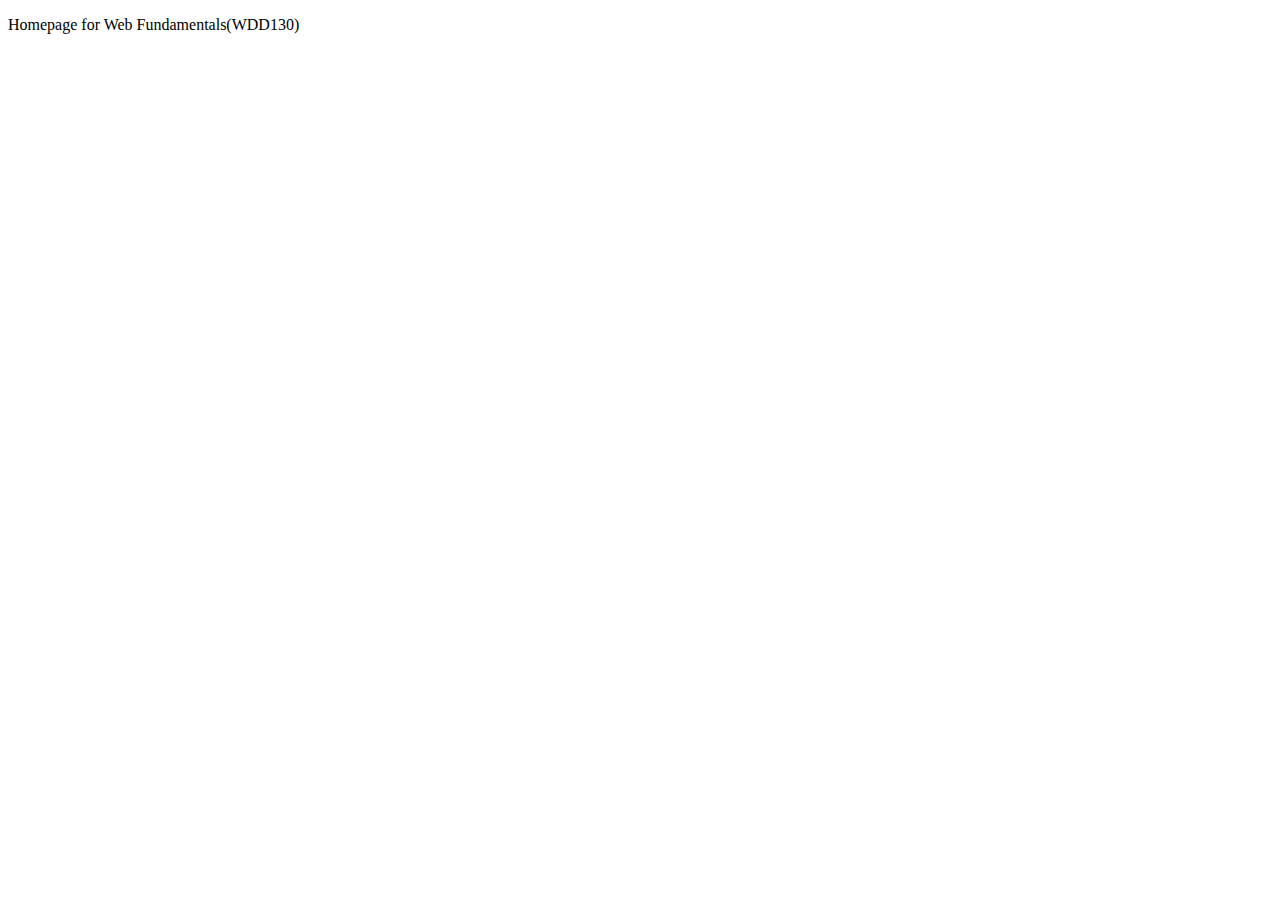
<file: index.html>
<!DOCTYPE html>
<html lang="en">
<head>
    <meta charset="UTF-8">
    <meta name="viewport" content="width=device-width, initial-scale=1.0">
    <title>Document</title>
</head>
<body>
    <p>Homepage for Web Fundamentals(WDD130) </p>
</body>
</html>
</file>
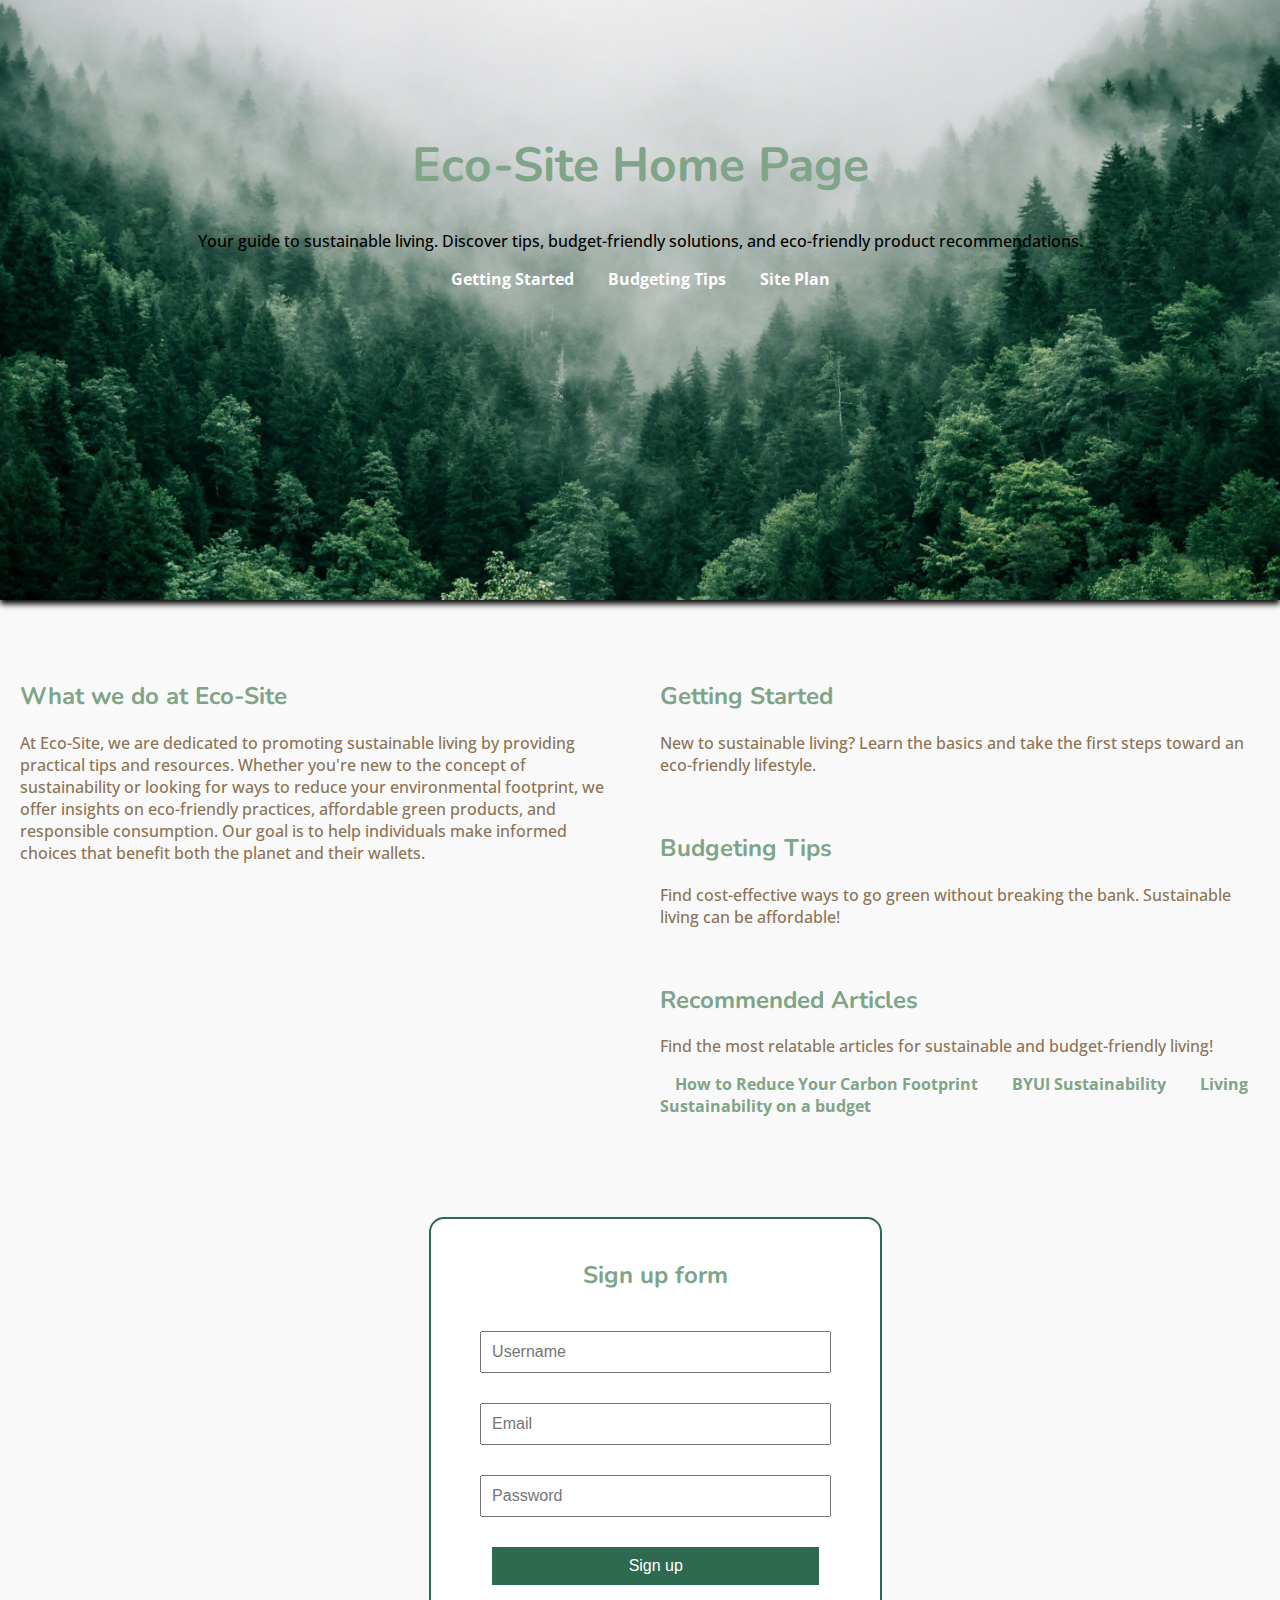
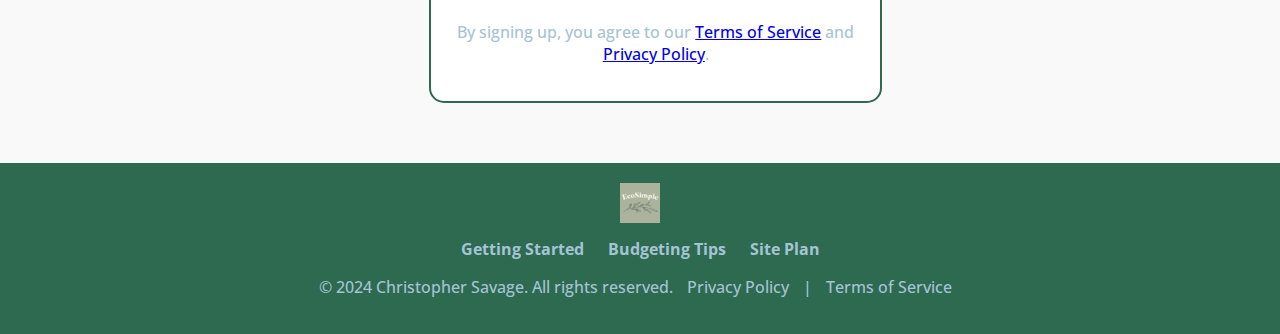
<file: Eco-Site/index.html>
<!DOCTYPE html>
<html lang="en">
  <head>
    <link rel="stylesheet" href="styles/styles.css" />
    <link rel="icon" href="images/logo.png" />
    <meta charset="UTF-8" />
    <meta name="viewport" content="width=device-width, initial-scale=1.0" />
    <title>Eco-Site - Home</title>
  </head>
  <body>
    <div id="feedback" style="display: none"></div>
    <header>
      <h1 class="website-header">Eco-Site Home Page</h1>
      <p>
        Your guide to sustainable living. Discover tips, budget-friendly
        solutions, and eco-friendly product recommendations.
      </p>
      <nav>
        <a href="getting-started.html" class="nav-button">Getting Started</a>
        <a href="budgeting-tips.html" class="nav-button">Budgeting Tips</a>
        <a href="site-plan.html" class="nav-button">Site Plan</a>
      </nav>
    </header>

    <main>
      <section class="about">
        <h2>What we do at Eco-Site</h2>
        <p>
          At Eco-Site, we are dedicated to promoting sustainable living by
          providing practical tips and resources. Whether you're new to the
          concept of sustainability or looking for ways to reduce your
          environmental footprint, we offer insights on eco-friendly practices,
          affordable green products, and responsible consumption. Our goal is to
          help individuals make informed choices that benefit both the planet
          and their wallets.
        </p>
      </section>

      <section class="highlights">
        <div class="highlight">
          <h2><a href="getting-started.html">Getting Started</a></h2>
          <p>
            New to sustainable living? Learn the basics and take the first steps
            toward an eco-friendly lifestyle.
          </p>
        </div>
        <div class="highlight">
          <h2><a href="budgeting-tips.html">Budgeting Tips</a></h2>
          <p>
            Find cost-effective ways to go green without breaking the bank.
            Sustainable living can be affordable!
          </p>
        </div>
        <div class="highlight">
          <h2>Recommended Articles</h2>
          <p>
            Find the most relatable articles for sustainable and budget-friendly
            living!
          </p>
          <nav>
            <a
              href="https://www.nationalgeographic.com/environment/article/how-to-reduce-your-carbon-footprint"
              class="nav-button"
              >How to Reduce Your Carbon Footprint</a
            >
            <a href="https://www.byui.edu/sustainability/" class="nav-button"
              >BYUI Sustainability</a
            >
            <a
              href="https://www.considerate-consumer.com/living-sustainably-on-a-budget"
              class="nav-button"
              >Living Sustainability on a budget</a
            >
          </nav>
        </div>
      </section>

      <section class="signup" id="signup">
        <form>
          <h2>Sign up form</h2>
          <input type="text" name="user_name" placeholder="Username" required />
          <input type="email" placeholder="Email" required />
          <input type="password" placeholder="Password" required />
          <button type="submit">Sign up</button>
          <p class="disclaimer">
            By signing up, you agree to our <a href="#">Terms of Service</a> and
            <a href="#">Privacy Policy</a>.
          </p>
        </form>
      </section>
    </main>

    <footer>
      <div><img class="logo" src="images/logo.png" alt="Eco-Site Logo" /></div>
      <nav class="footer-nav">
        <a href="getting-started.html" class="nav-button">Getting Started</a>
        <a href="budgeting-tips.html" class="nav-button">Budgeting Tips</a>
        <a href="site-plan.html" class="nav-button">Site Plan</a>
      </nav>
      <p>
        &copy; 2024 Christopher Savage. All rights reserved.
        <a href="#">Privacy Policy</a> | <a href="#">Terms of Service</a>
      </p>
    </footer>
    <script>
      const feedbackElement = document.getElementById("feedback"); // Feedback container
      const formElement = document.forms[0];

      formElement.addEventListener("submit", function (e) {
        e.preventDefault(); // Prevent the form from submitting

        // Get the username value
        const username = formElement.user_name.value;

        // Display the feedback message
        feedbackElement.innerHTML = `
          <p>Hello ${username}! Thank you for signing up. We will get back to you as soon as possible!</p>
        `;
        feedbackElement.style.display = "block";
        feedbackElement.style.backgroundColor = "#2d6a4f";
        feedbackElement.style.color = "white";
        feedbackElement.style.padding = "10px";
        feedbackElement.style.textAlign = "center";

        // Optionally, reset the form
        formElement.reset();
      });
    </script>
  </body>
</html>
</file>
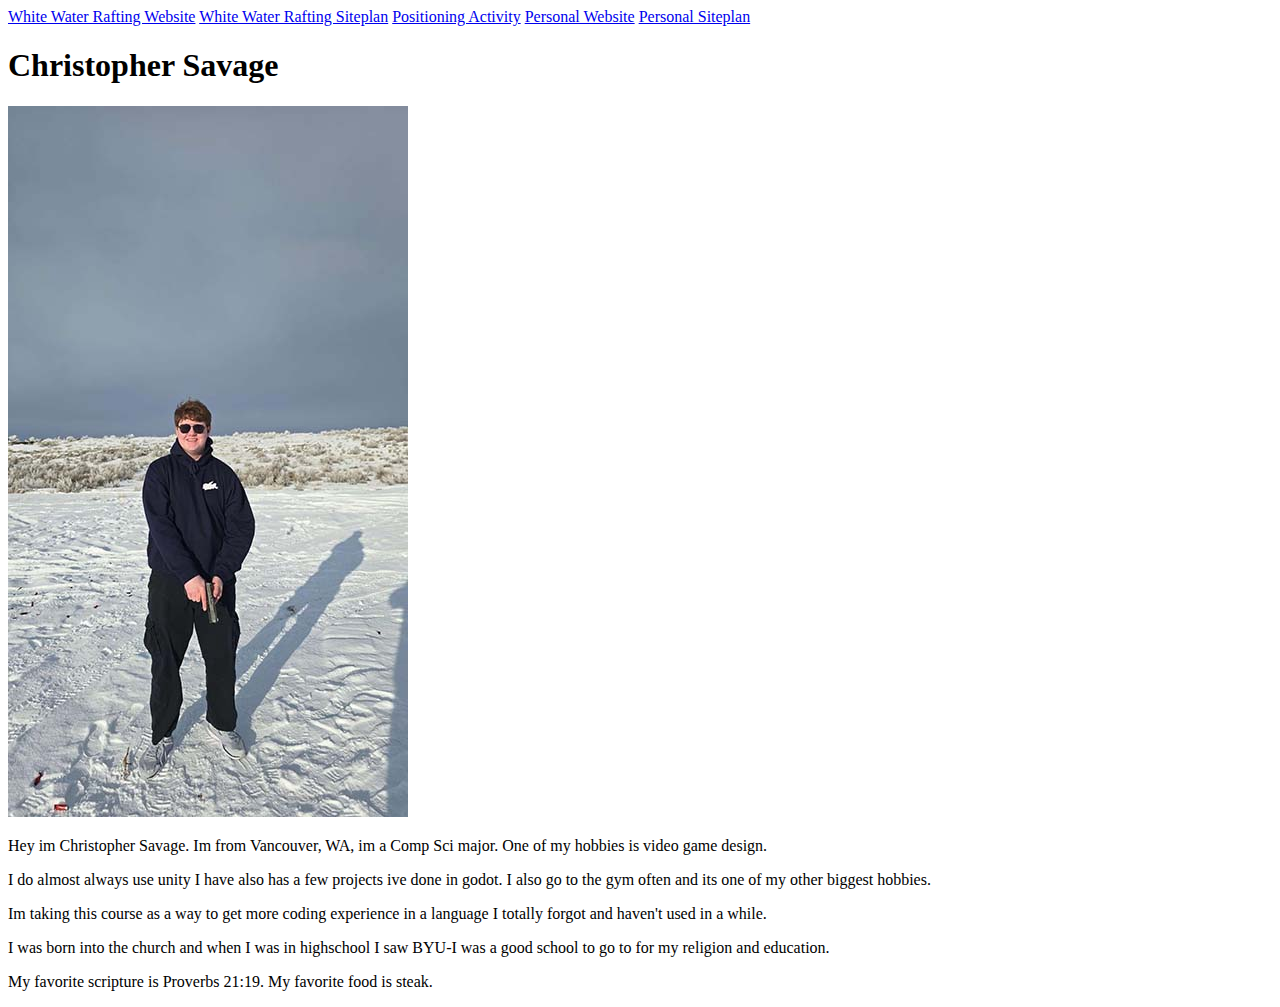
<file: personal/index.html>
<!DOCTYPE html>
<html lang = en>

<title> WDD130 | Home</title>

<nav>
    <a href="wwr/index.html">White Water Rafting Website</a>
    <a href="wwr/site-plan-rafting.html">White Water Rafting Siteplan</a>
    <a href="positioning.html">Positioning Activity</a>
    <a href="#">Personal Website</a>
    <a href="#">Personal Siteplan</a>
</nav>                 
<h1>Christopher Savage</h1>

<img src="chris-savage.jpg" alt="photo of me">
    <p> Hey im Christopher Savage. Im from Vancouver, WA, im a Comp Sci major. One of my hobbies is video game design.</p>
    <p>I do almost always use unity I have also has a few projects ive done in godot. I also go to the gym often and its one of my other biggest hobbies.</p>
    <p>Im taking this course as a way to get more coding experience in a language I totally forgot and haven't used in a while.</p>
    <p>I was born into the church and when I was in highschool I saw BYU-I was a good school to go to for my religion and education.
    <p>My favorite scripture is Proverbs 21:19. My favorite food is steak.</p>

</html>
</file>
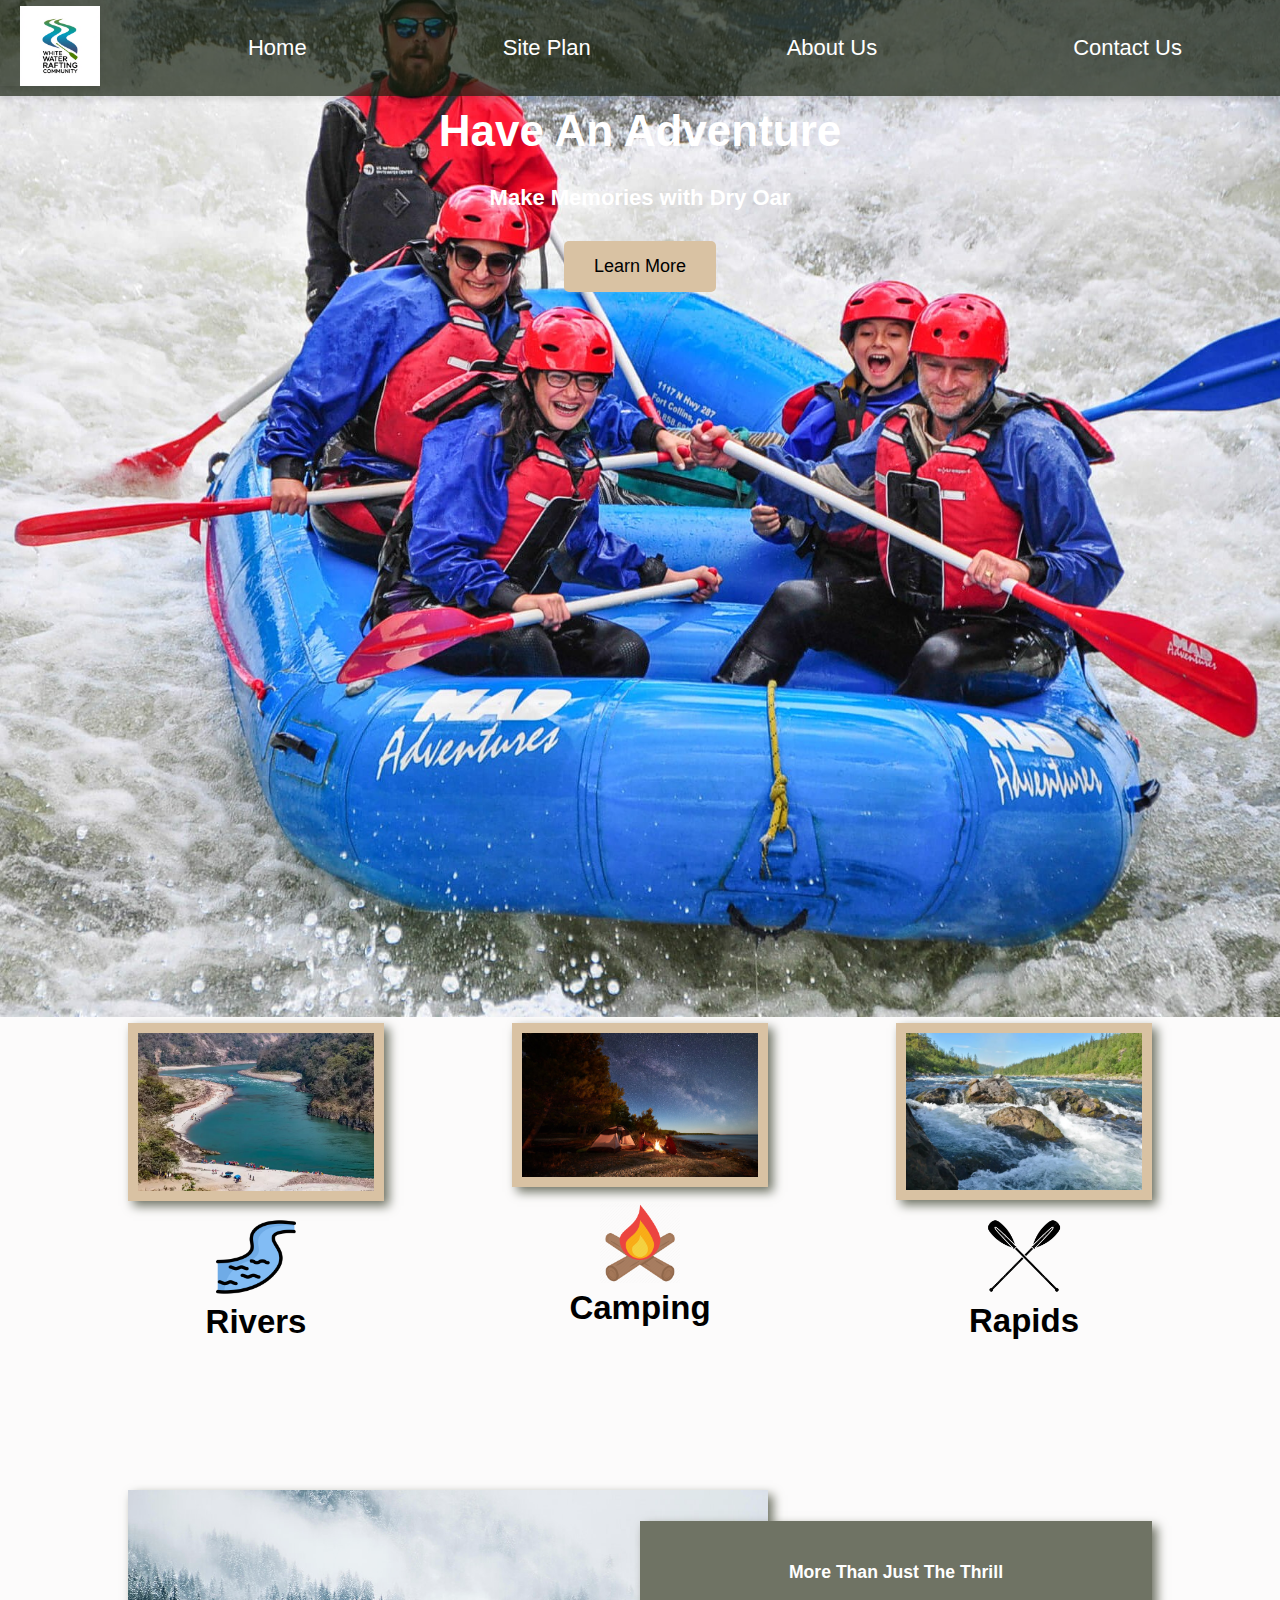
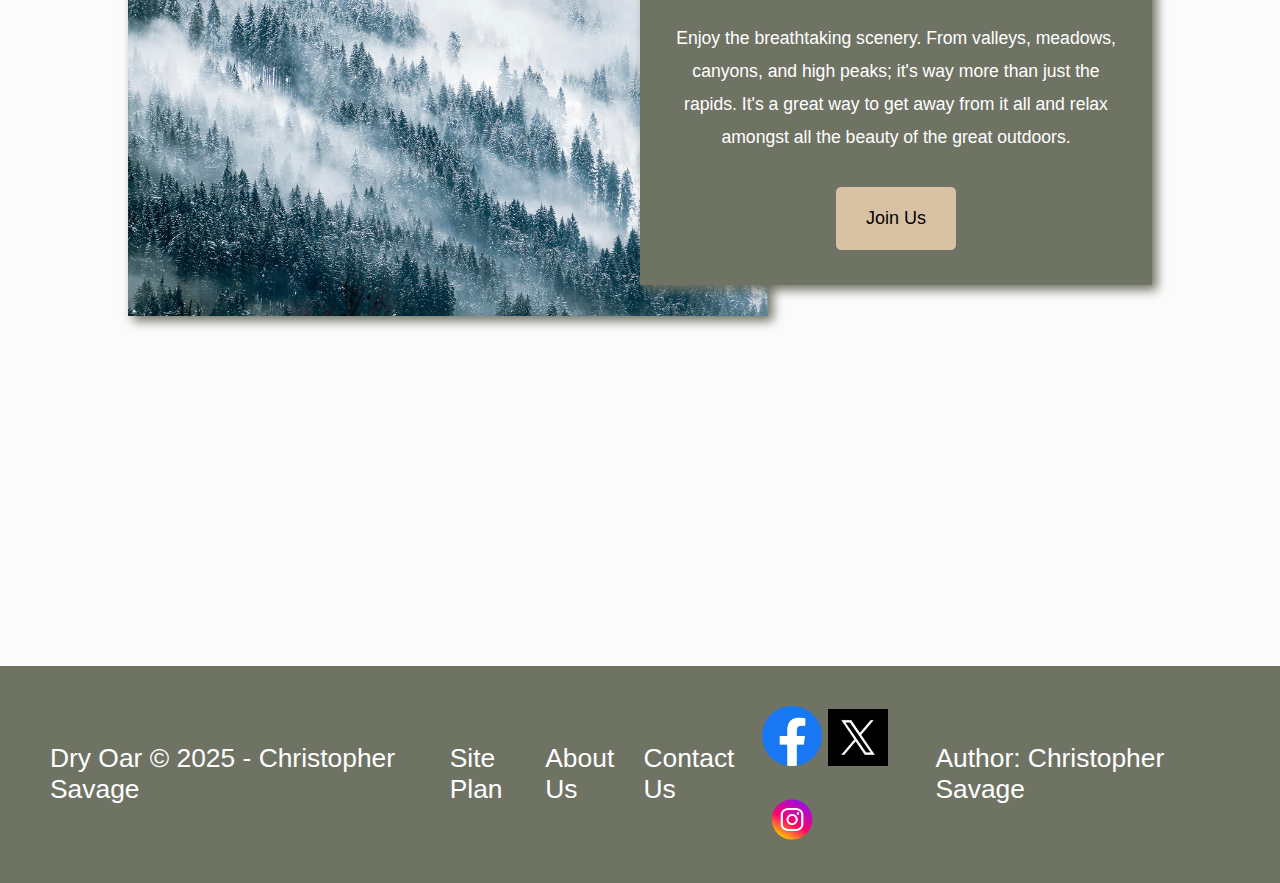
<file: wwr/index.html>
<!DOCTYPE html>
<html lang="en">
  <head>
    <link rel="stylesheet" href="styles/styles.css" />
    <link rel="icon" href="images/WWR.png" />
    <meta http-equiv="X-UA-Compatible" content="IE=edge" />
    <meta name="viewport" content="width=device-width, initial-scale=1.0" />
    <title>Whitewater Rafting Vacations | Dry Oar Boating | Home</title>
    <style>
      @import url("https://fonts.googleapis.com/css2?family=Nunito:ital,wght@0,200..1000;1,200..1000&family=Tinos:ital,wght@0,400;0,700;1,400;1,700&family=Ubuntu:ital,wght@0,300;0,400;0,500;0,700;1,300;1,400;1,500;1,700&display=swap");
    </style>
  </head>
  <body>
    <div id="content">
      <header>
        <a id="images/WWR.png" href="index.html">
          <img class="logo" src="images/WWR.png" alt="Dry Oar Logo" />
        </a>
        <nav>
          <a href="index.html">Home</a>
          <a href="site-plan-rafting.html">Site Plan</a>
          <a href="about_us.html">About Us</a>
          <a href="contactus.html">Contact Us</a>
        </nav>
      </header>

      <div id="hero">
        <div id="hero-box">
          <img
            id="hero-img"
            src="images/hero.jpg"
            alt="People enjoying white water rafting"
          />
        </div>
        <section id="hero-msg">
          <h1 class="home-title">Have An Adventure</h1>
          <h4>Make Memories with Dry Oar</h4>
          <div class="button-box">
            <a class="book" href="about_us.html">Learn More</a>
          </div>
        </section>
      </div>
      <main class="home-grid">
        <section class="rivers-card">
          <img class="card-img" src="images/rivers.jpg" alt="river in forest" />
          <img class="icon" src="images/river_icon.png" alt="river icon" />
          <h2>Rivers</h2>
        </section>
        <section class="camping-card">
          <img
            class="card-img"
            src="images/camping.jpg"
            alt="tent in mountains"
          />
          <img class="icon" src="images/fire_icon.png" alt="fire icon" />
          <h2>Camping</h2>
        </section>
        <section class="rapids-card">
          <img class="card-img" src="images/rapids.jpg" alt="rafting boat" />
          <img class="icon" src="images/oars.png" alt="oars icon" />
          <h2>Rapids</h2>
        </section>
        <div id="background"></div>
        <img
          class="mountains"
          src="images/mountains.jpg"
          alt="Misty mountains"
        />
        <section class="msg">
          <h2>More Than Just The Thrill</h2>
          <p>
            Enjoy the breathtaking scenery. From valleys, meadows, canyons, and
            high peaks; it's way more than just the rapids. It's a great way to
            get away from it all and relax amongst all the beauty of the great
            outdoors.
          </p>
          <a class="join" href="rivers.html">Join Us</a>
        </section>
      </main>
      <footer>
        <p>Dry Oar &copy; 2025 - Christopher Savage</p>
        <p><a href="site-plan-rafting.html">Site Plan</a></p>
        <p><a href="about_us.html">About Us</a></p>
        <p><a href="contactus.html">Contact Us</a></p>
        <div class="social">
          <a href="https://facebook.com" target="_blank">
            <img src="images/facebook.png" alt="fb icon" />
          </a>
          <a href="https://x.com" target="_blank">
            <img src="images/x.png" alt="fb icon" />
          </a>
          <a href="https://instagram.com" target="_blank">
            <img src="images/instagram.png" alt="fb icon" />
          </a>
        </div>
        <p>Author: Christopher Savage</p>
      </footer>
    </div>
  </body>
</html>
</file>
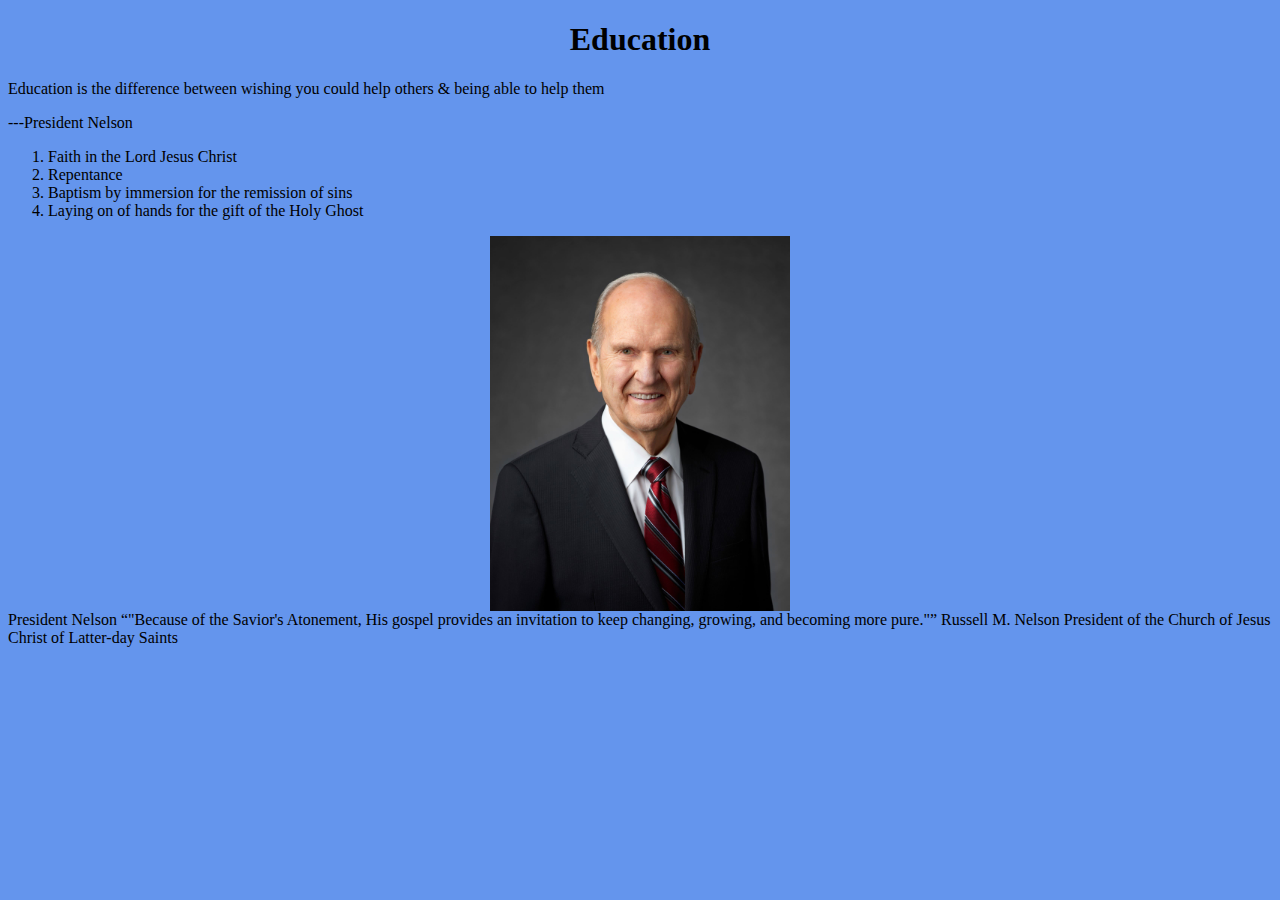
<file: ICE/W4D2/index.html>
<!DOCTYPE html>
<html lang="en">
<head>
    <link rel="stylesheet" href="styles/style.css">
    <meta charset="UTF-8">
    <meta name="viewport" content="width=device-width, initial-scale=1.0">
    <title>Document</title>
</head>
<body>
    <h1>Education</h1>

<p>Education is the difference between wishing you could help others & being able to help them</p>

<span>---President Nelson</span>

<ol>
    <li>Faith in the Lord Jesus Christ </li>
    <li>Repentance</li>
    <li>Baptism by immersion for the remission of sins</li>
    <li>Laying on of hands for the gift of the Holy Ghost</li>
</ol>
<img src="russel.jpeg" alt="">
President Nelson

<q>"Because of the Savior's Atonement, His gospel provides an invitation to keep changing, growing, and becoming more pure."</q>

Russell M. Nelson

President of the Church of Jesus Christ of Latter-day Saints
</body>
</html>
</file>
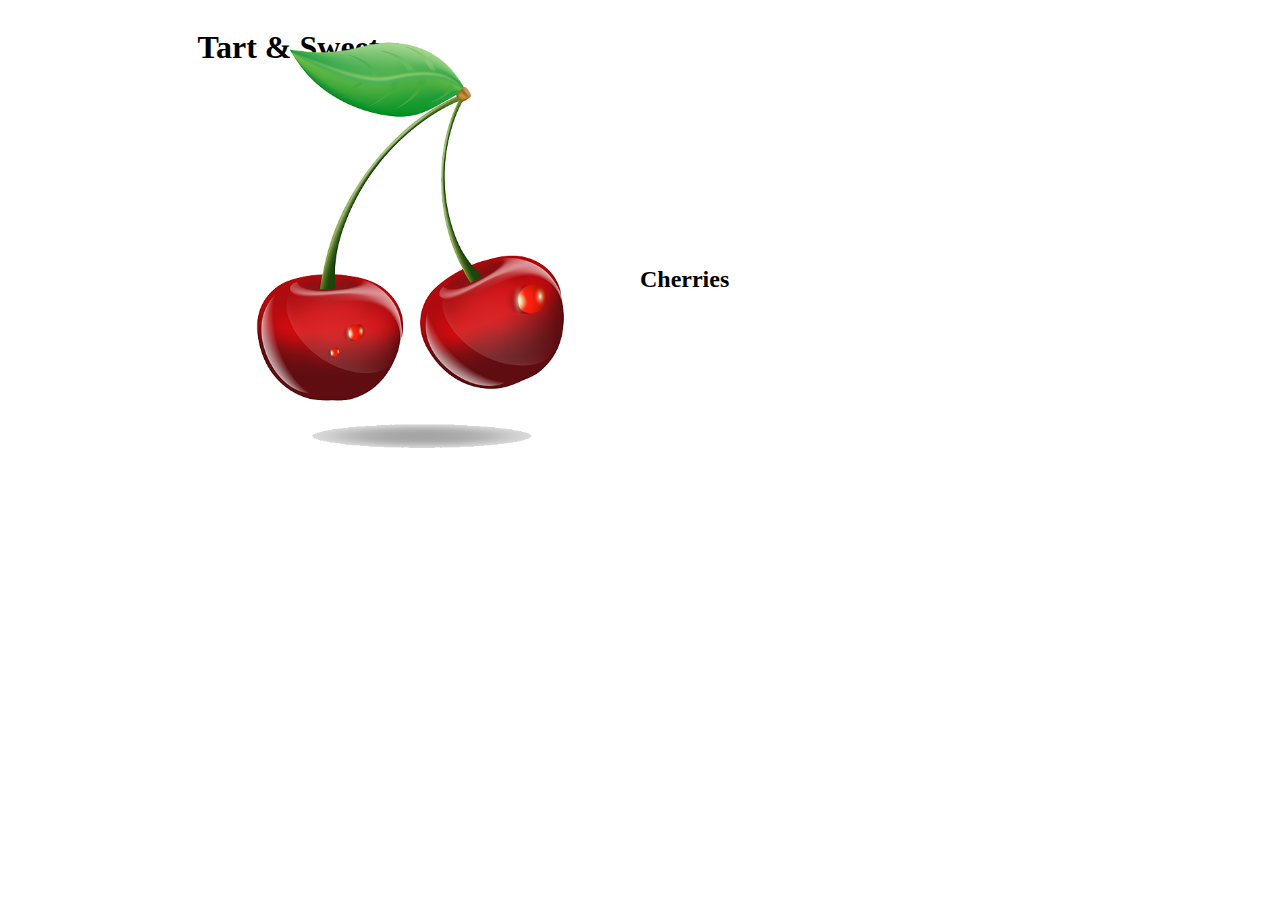
<file: ICE/W6D1/index.html>
<!DOCTYPE html>
<html lang="en">
<head>
    <meta charset="UTF-8">
    <meta name="viewport" content="width=device-width, initial-scale=1.0">
    <title>Grid</title>
    <style></style>
    <style>
        #container {
            width: 70%;
            margin: 0 auto;
            display: grid;
            grid-template-columns: 1fr 1fr;
        }
        #shade {
            background-color: rgb(97, 99, 100);
            grid-column: 2/3;
            grid-row: 1/3;
        }
        h1 {
            grid-column: 1/3;
            grid-row: 1/2;
        }
        h2 {
            grid-column: 2/3;
            grid-row: 2/3;
        }
        img {
            width: 100%;
            height: auto; 
            grid-column: 1/2;
            grid-row: 1/3;
        }
    </style>
</head>
<body>
    <div id="container">
        <h1>Tart & Sweet</h1>
        <img src="images/cherries.png" alt="cherry picture">
        <div></div>
        <h2>Cherries</h2>
    </div>
</body>
</html>
</file>
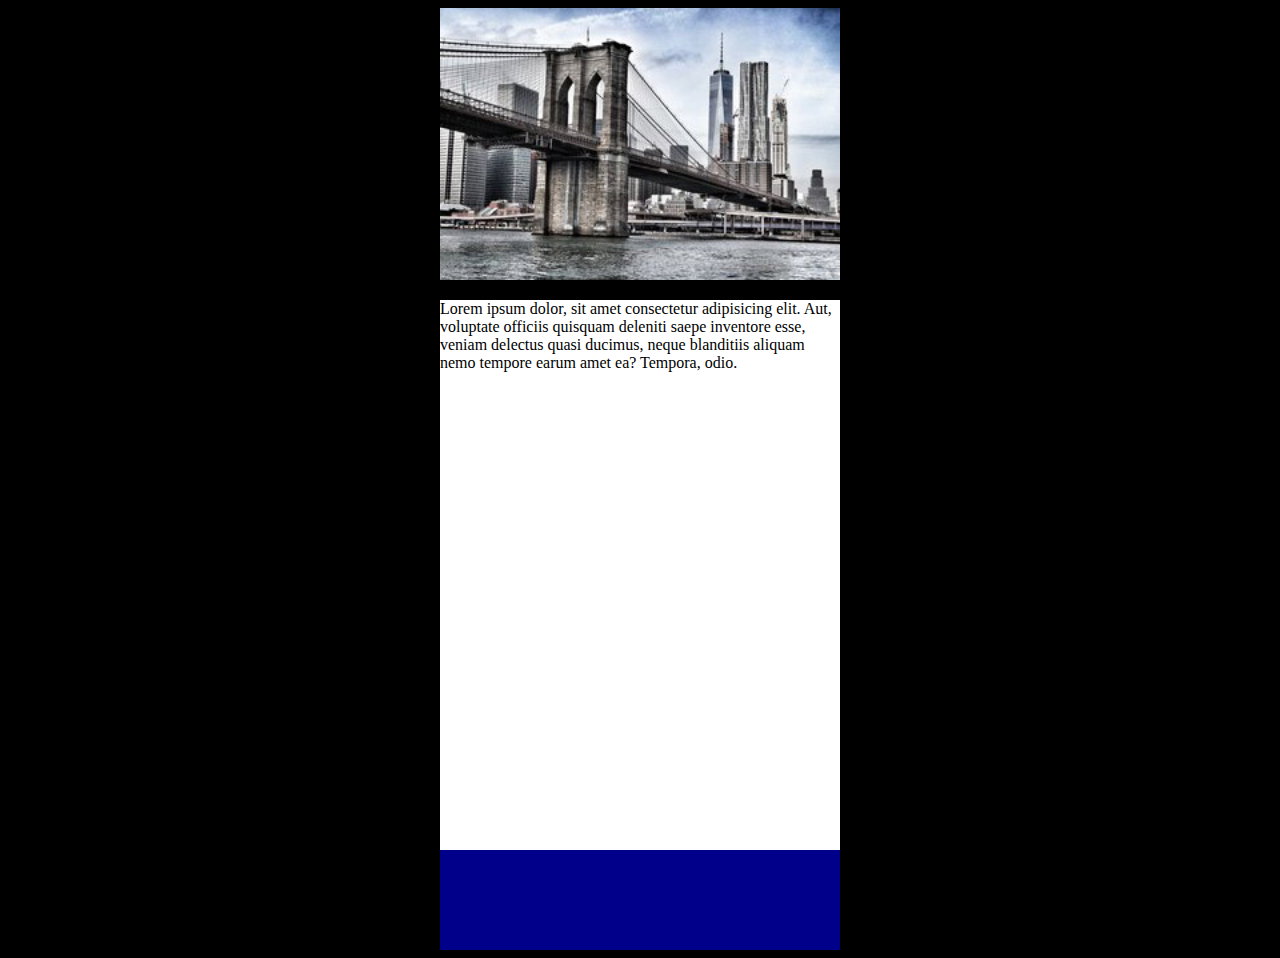
<file: ICE/W7D2/index.html>
<!DOCTYPE html>
<html lang="en">
  <head>
    <rel link="stylesheet" href="styles.css"></rel>
    <meta charset="UTF-8" />
    <meta name="viewport" content="width=device-width, initial-scale=1.0" />
    <title>Document</title>
    <style>
      #content {
        margin: 0 auto;
        width: 400px;
      }
      body{
        background-color: black;
      }
      #main_content {
        background-color: white;
        height: 550px;
      }
      #footer {
        background-color: darkblue;
        height: 100px;
      }
      img {
        width: 400px;
      }
    </style>
  </head>
  <body>
    <div id="content">
      <img src="w09_ice_img.jpg" alt="photo of city or sumn" />
      <div id="main_content">
        <p>
          Lorem ipsum dolor, sit amet consectetur adipisicing elit. Aut,
          voluptate officiis quisquam deleniti saepe inventore esse, veniam
          delectus quasi ducimus, neque blanditiis aliquam nemo tempore earum
          amet ea? Tempora, odio.
        </p>
      </div>
      <div id="footer">
        <nav></nav>
        <nav></nav>
        <nav></nav>
      </div>
    </div>
  </body>
</html>
</file>
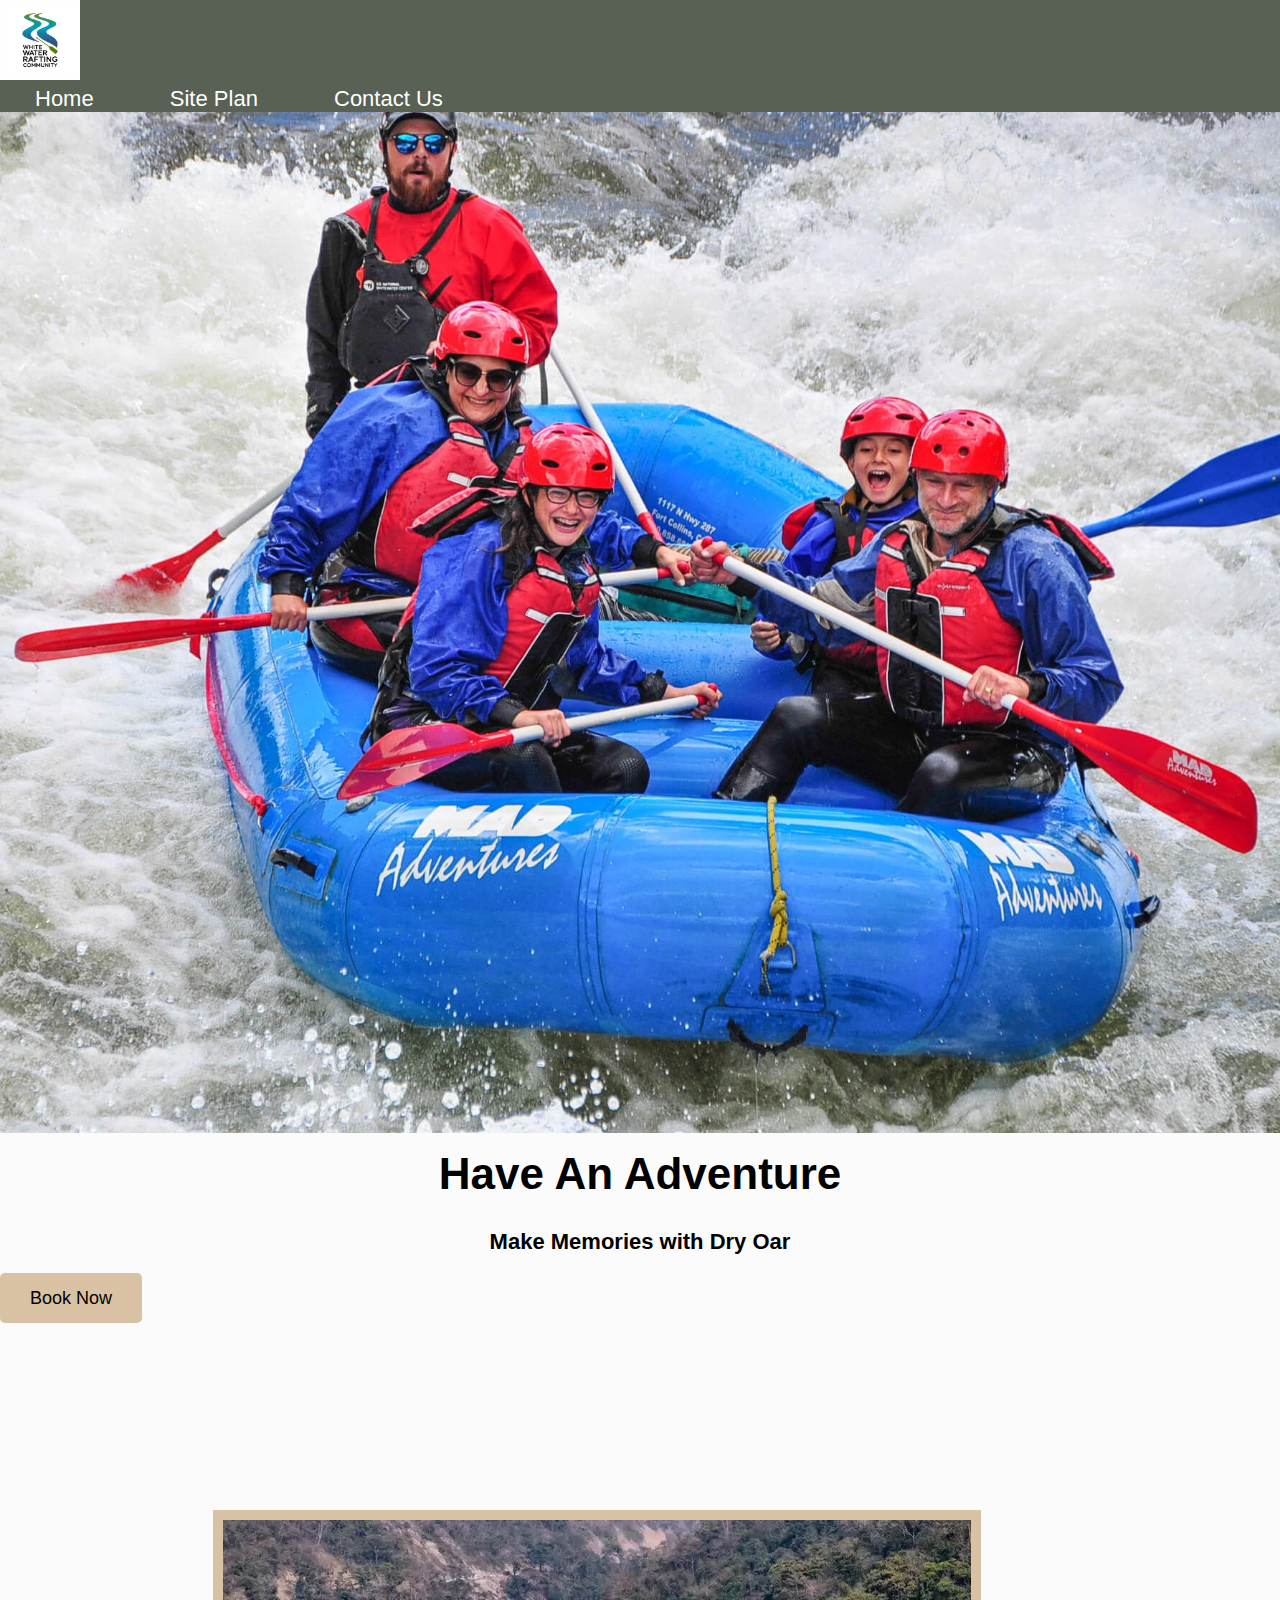
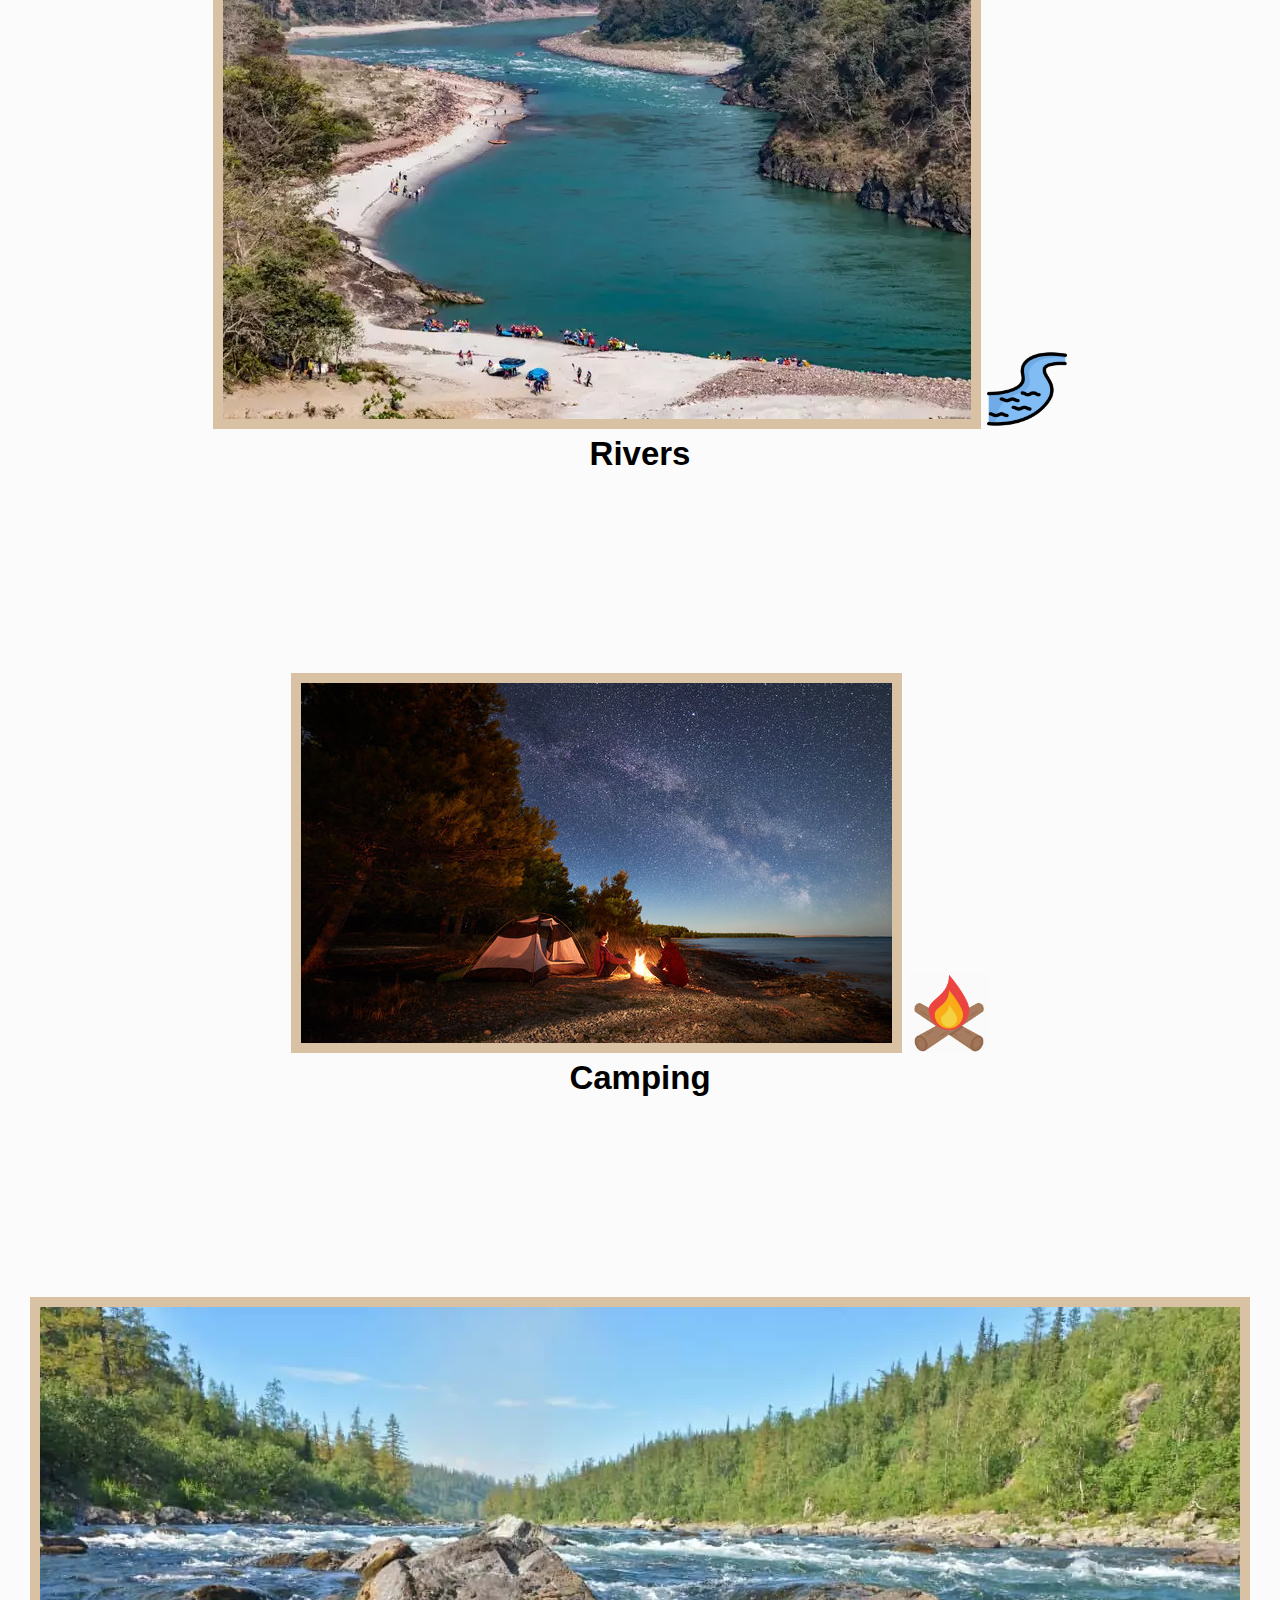
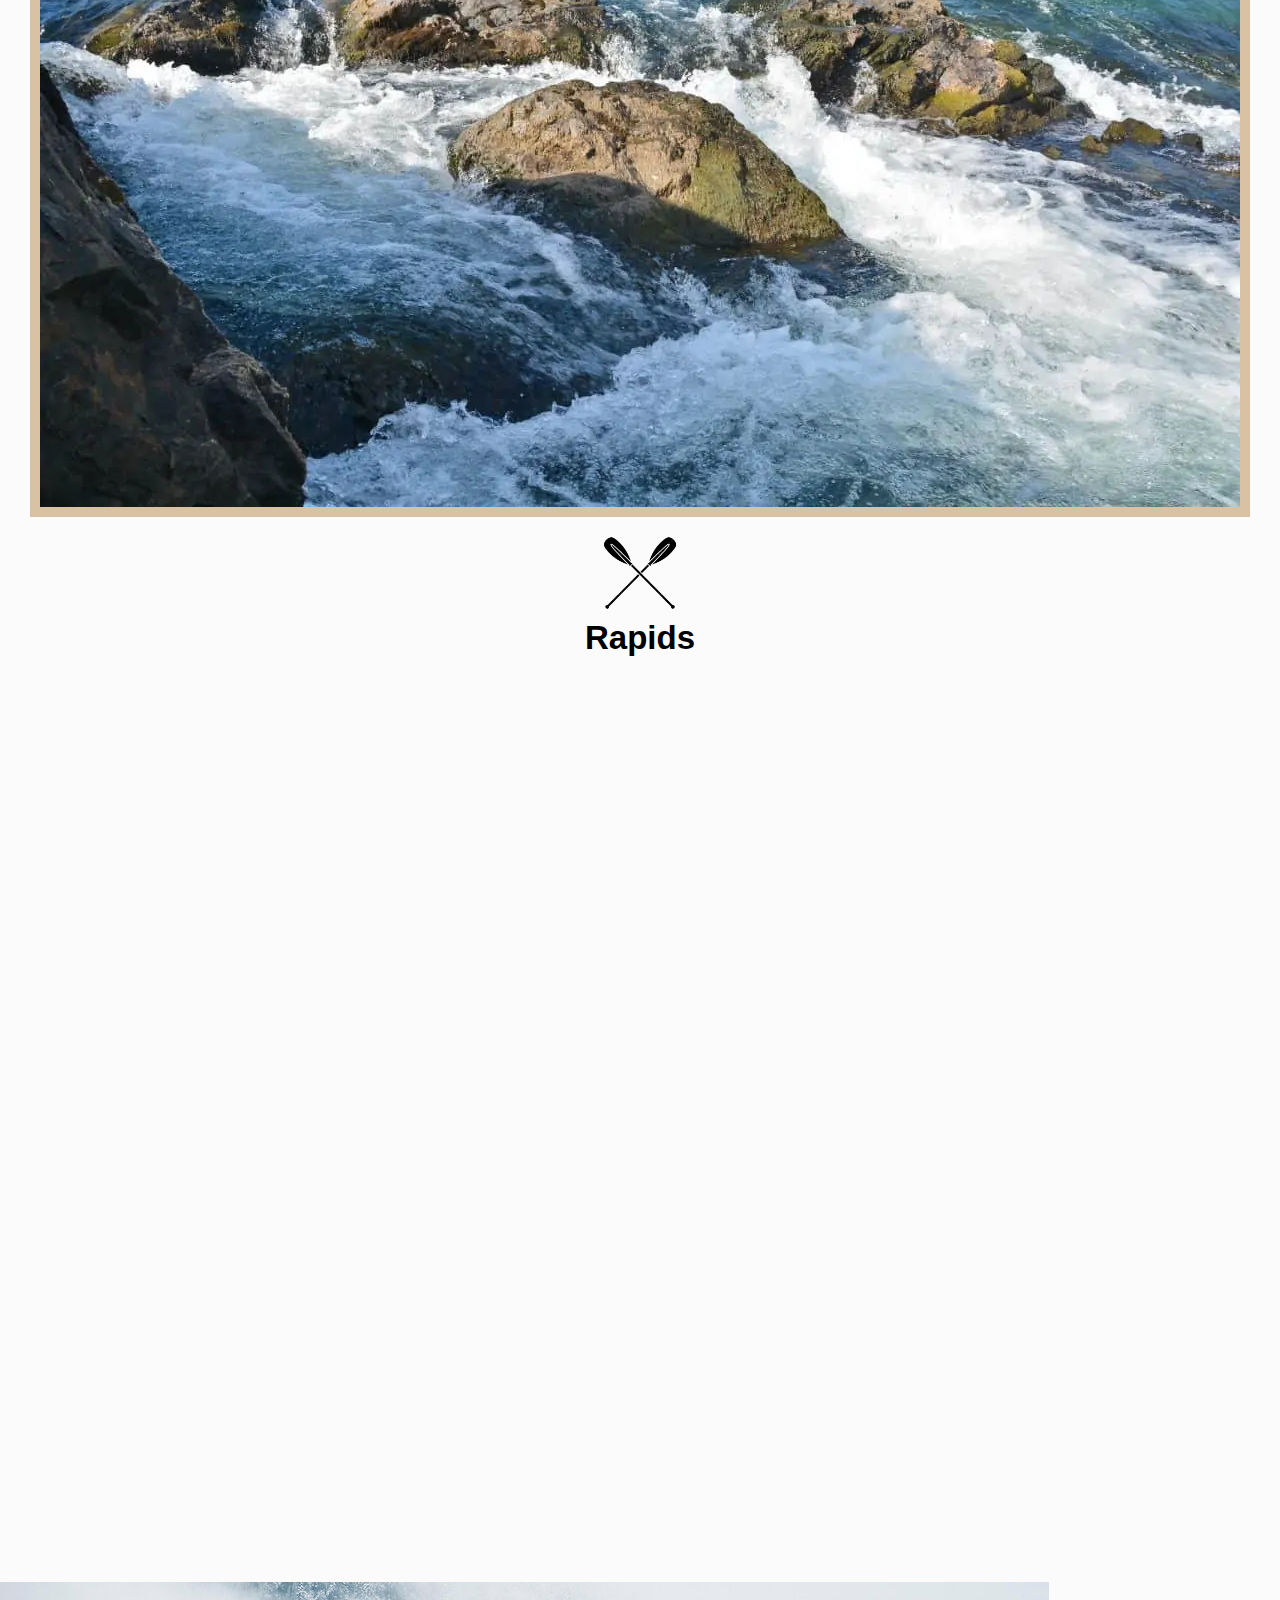
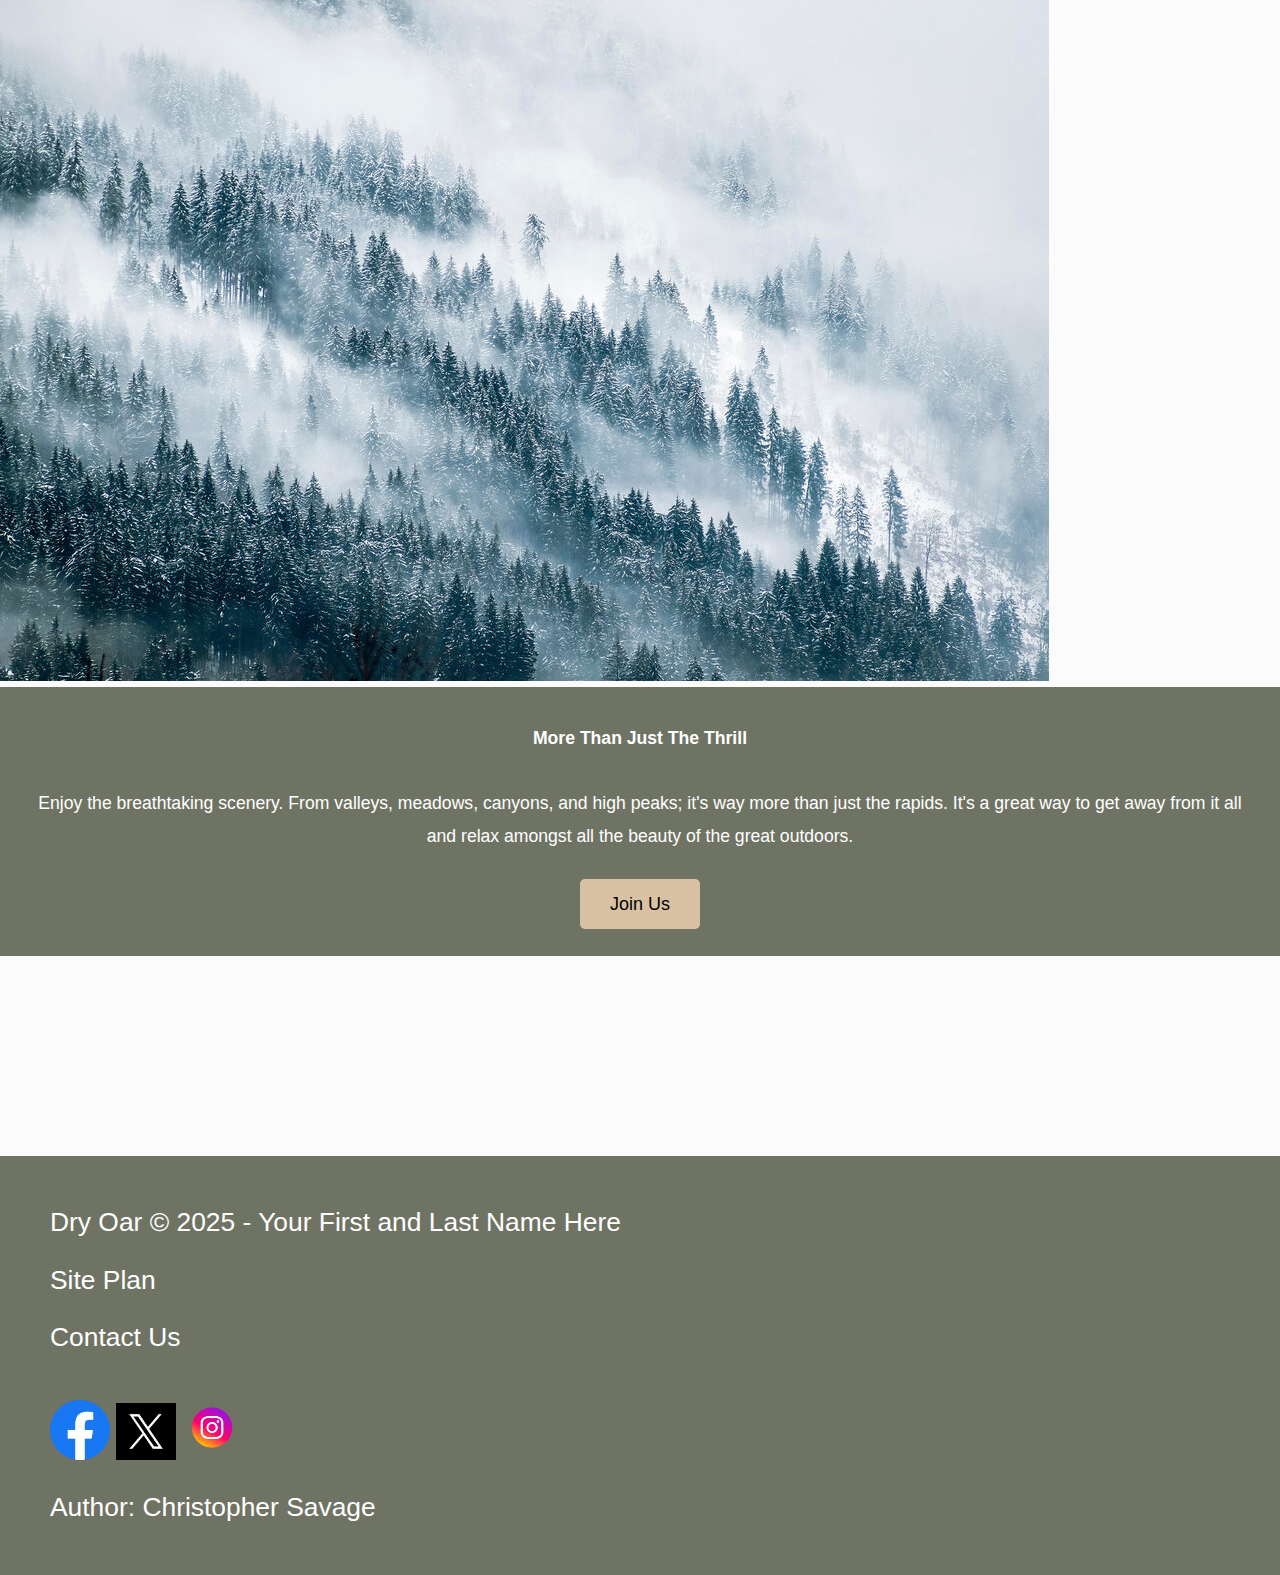
<file: WDD130/wwr/index.html>
<!DOCTYPE html>
<html lang="en">
<head>
    <link rel="stylesheet" href="styles/styles.css">
    <meta http-equiv="X-UA-Compatible" content="IE=edge">
    <meta name="viewport" content="width=device-width, initial-scale=1.0">
    <title>Whitewater Rafting Vacations | Dry Oar Boating | Home</title>
    <style>
        @import url('https://fonts.googleapis.com/css2?family=Nunito:ital,wght@0,200..1000;1,200..1000&family=Tinos:ital,wght@0,400;0,700;1,400;1,700&family=Ubuntu:ital,wght@0,300;0,400;0,500;0,700;1,300;1,400;1,500;1,700&display=swap');
    </style>
        
</head>
<body>
<div id="content">

    <header>
        <a id="images/WWR.png" href="index.html">
            <img class="logo" src="images/WWR.png" alt="Dry Oar Logo">
        </a>
        <nav>
            <a href="index.html">Home</a>
            <a href="site-plan-rafting.html">Site Plan</a>
            <a href="contactus.html">Contact Us</a>
        </nav>
    </header>

    <div id="hero">
        <div id="hero-box">
            <img id="hero-img" src="images/hero.jpg" alt="People enjoying white water rafting">
        </div>
        <section id="hero-msg">
            <h1 class="home-title">Have An Adventure</h1>
            <h4>Make Memories with Dry Oar</h4>
            <div class='button-box'>
                <a class='book' href="contactus.html">Book Now</a>
                
            </div>
        </section>
    </div>
    <main class="home-grid">
        <section class="rivers-card">
            <img class="card-img" src="images/rivers.jpg" alt="river in forest">
            <img class="icon" src="images/river_icon.png" alt="river icon">
            <h2>Rivers</h2>
        </section>
        <section class="camping-card">
            <img class="card-img" src="images/camping.jpg" alt="tent in mountains">
            <img class="icon" src="images/fire_icon.png" alt="fire icon">
            <h2>Camping</h2>
        </section>
        <section class="rapids-card">
            <img class="card-img" src="images/rapids.jpg" alt="rafting boat">
            <img class="icon" src="images/oars.png" alt="oars icon">
            <h2>Rapids</h2>
        </section>
        <div id="background"></div>
        <img class="mountains" src="images/mountains.jpg" alt="Misty mountains">
        <section class="msg">
            <h2>More Than Just The Thrill</h2>
            <p>Enjoy the breathtaking scenery. From valleys, meadows, canyons, and high peaks; it's way more than just the rapids. It's a great way to get away from it all and relax amongst all the beauty of the great outdoors.</p>
            <a class='join' href="rivers.html">Join Us</a>
            
        </section>
    </main>
    <footer>
        <p>Dry Oar &copy; 2025 - Your First and Last Name Here</p>
        <p><a href="site-plan-rafting.html">Site Plan</a></p>
        <p><a href="contactus.html">Contact Us</a></p>
        <div class="social">
            <a href="https://facebook.com" target="_blank">
                <img src="images/facebook.png" alt="fb icon">
            </a>
            <a href="https://x.com" target="_blank">
                <img src="images/x.png" alt="fb icon">
            </a>
            <a href="https://instagram.com" target="_blank">
                <img src="images/instagram.png" alt="fb icon">
            </a>
        </div>
        <p>Author: Christopher Savage</p>
    </footer>
</div>
</body>
</html>
</file>
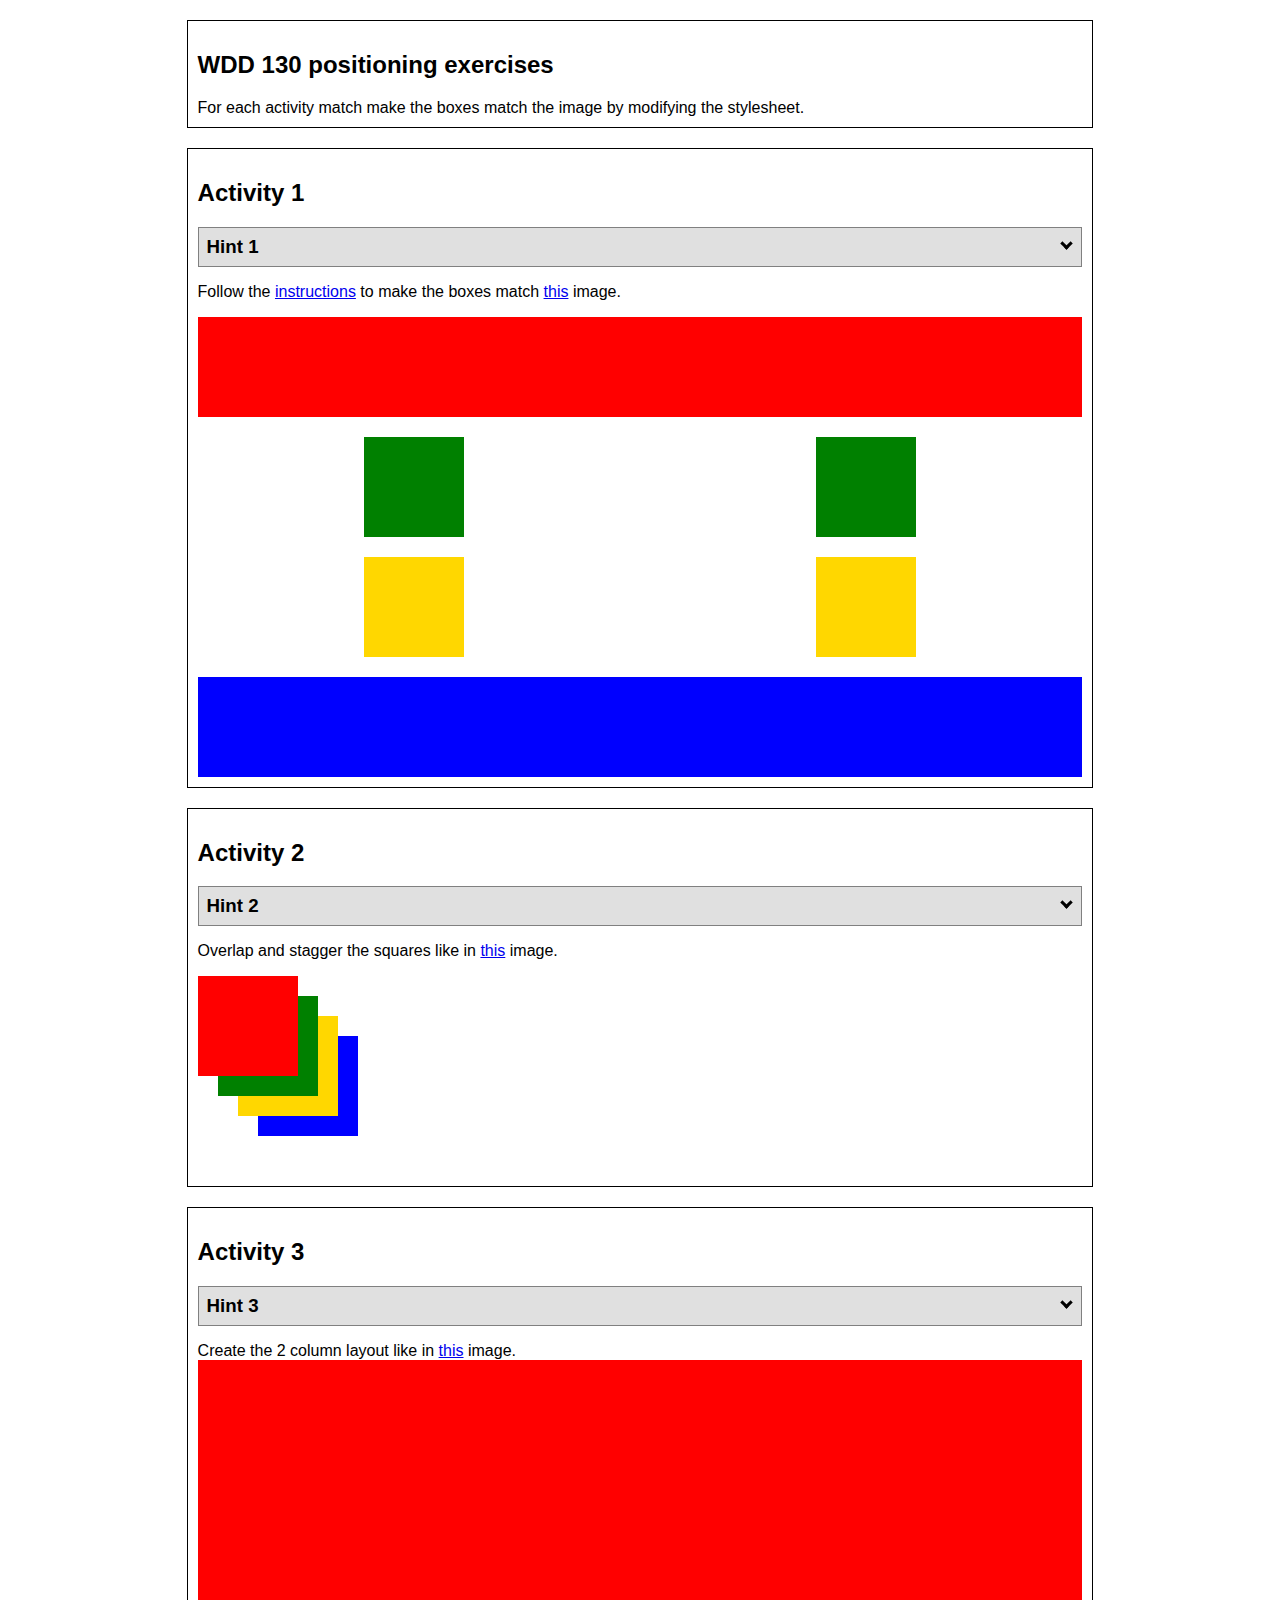
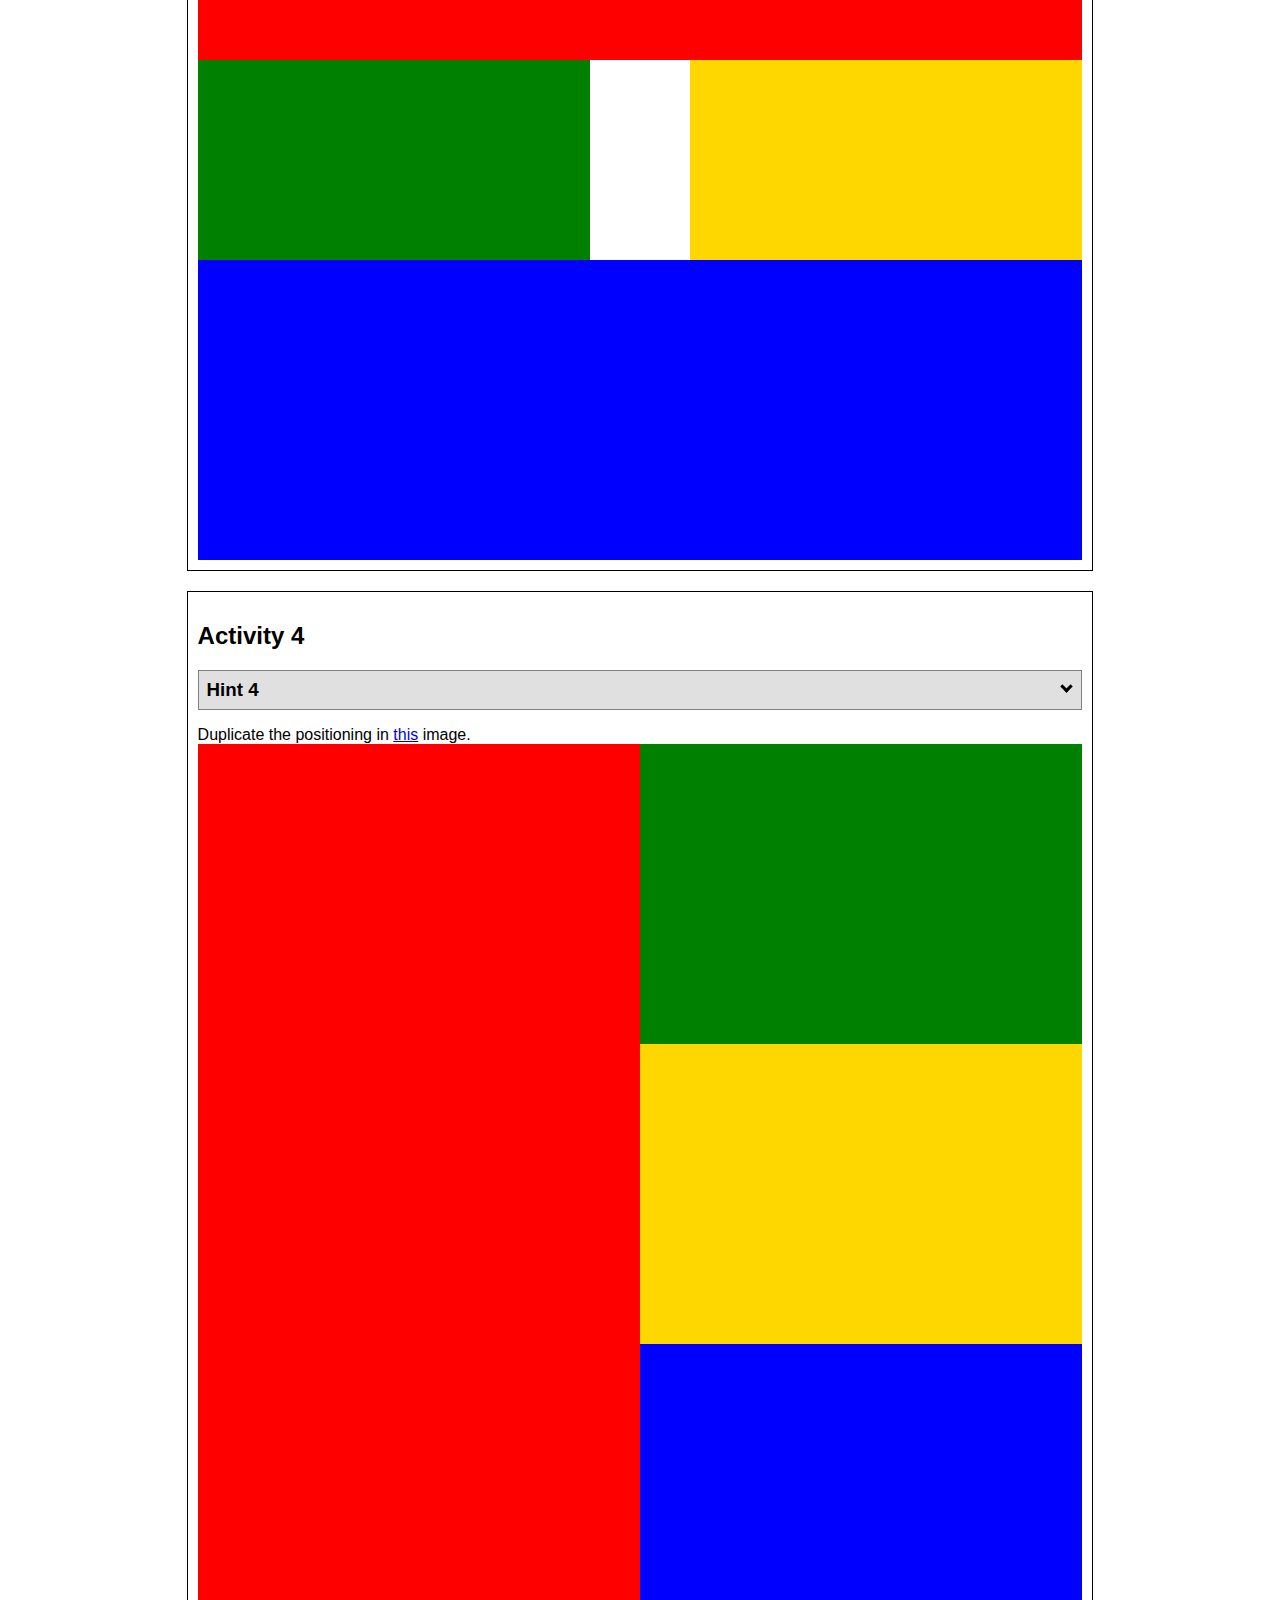
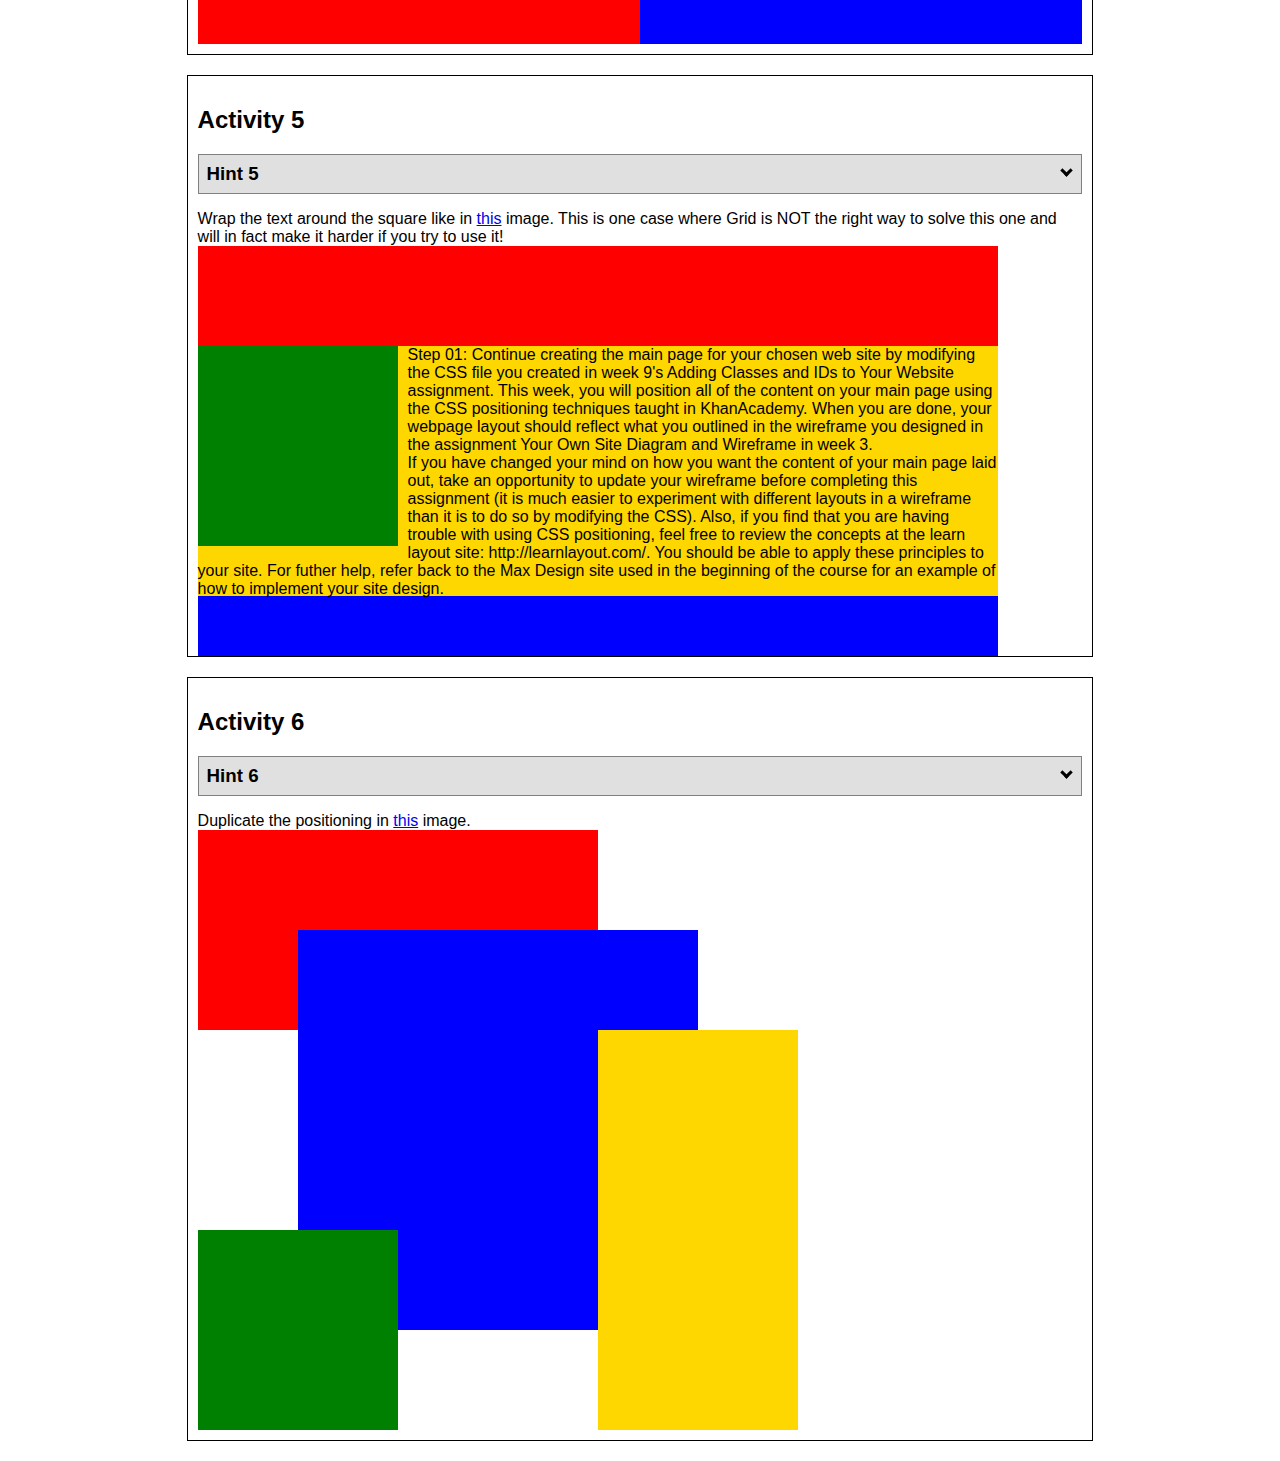
<file: positioning.html>
<!DOCTYPE html>
<html lang="en">
  <head>
    <!-- HTML - Name: positioning.html -->
    <title>Positioning Activity</title>
    <link rel="stylesheet" type="text/css" href="positionstyles.css" />
  </head>
  <body>
    <div class="activity">
      <h2>WDD 130 positioning exercises</h2>
      For each activity match make the boxes match the image by modifying the stylesheet.</div>
    <div class="activity">
      <h2>Activity 1</h2>
      <section class="hint"><input type="checkbox" ><i></i> <h3>Hint 1</h3><div><p>Check out the <a href="https://byui-wdd.github.io/wdd130/activities/w06-css-positioning.html" target="_blank">activity instructions</a> in Ilearn!</p></div></section>
      <p>Follow the <a href="https://byui-wdd.github.io/wdd130/activities/w06-css-positioning.html" target="_blank">instructions</a> to make the boxes match  <a href="https://byui-wdd.github.io/wdd130/images/example1.png" target="_blank">this</a> image.</p>
      <div class="content1" >
        <div class="red1" ></div>
        <div class="green1" ></div>
        <div class="green1" ></div>
        <div class="yellow1"></div>
        <div class="yellow1"></div>
        <div class="blue1"></div>
      </div>
    </div>
    <div class="activity">
      <h2>Activity 2</h2>
      <section class="hint"><input type="checkbox" > <h3>Hint 2</h3><i></i><div>
      <ul>
      <li>grid-template-columns: 50px 50px 50px 50px 50px </li></ul></div></section>
      <p>Overlap and stagger the squares like in <a href="https://byui-wdd.github.io/wdd130/images/example2.png" target="_blank">this</a> image.</p>
      <div class="content2" >
        <div class="red2" ></div>
        <div class="green2" ></div>
        <div class="yellow2"></div>
        <div class="blue2"></div>
      </div>
    </div>
    <div class="activity">
      <h2>Activity 3</h2>
      <section class="hint"><input type="checkbox" > <h3>Hint 3</h3><i></i><div><p>This one is going to be best solved with CSS Grid. Remember to make the boxes the right width first...then start moving them around. </p><h4>Properties used:</h4><ul><li>display:grid;</li><li>grid-template-columns:</li><li>grid-column-gap:</li>
        <li>grid-column:</li>  </ul></div></section>
      Create the 2 column layout like in <a href="https://byui-wdd.github.io/wdd130/images/example3.png" target="_blank">this</a>  image.
      <div class="content3" >
        <div class="red3" ></div>
        <div class="green3" ></div>
        <div class="yellow3"></div>
        <div class="blue3"></div>
      </div>
    </div>
    <div class="activity">
      <h2>Activity 4</h2>
      <section class="hint"><input type="checkbox" > <h3>Hint 4</h3><i></i><div><p>For the others we have been primarily concerned with width. For this one you will need to adjust height as well. </p><h4>Properties used:</h4><ul><li>display:grid;</li><li>grid-template-columns:</li><li>grid-row:</li></ul></div></section>
      Duplicate the positioning in <a href="https://byui-wdd.github.io/wdd130/images/example4.png" target="_blank">this</a> image. 
      <div class="content4" >
        <div class="red4" ></div>
        <div class="green4" ></div>
        <div class="yellow4"></div>
        <div class="blue4"></div>
      </div>
    </div>

    <div class="activity">
      <h2>Activity 5</h2>
      <section class="hint"><input type="checkbox" > <h3>Hint 5</h3><i></i><div><p>Grid is <strong>not</strong> the right way to do this.  In fact there is only one way to really do that...and that is with float. Remember that we float the thing we want the text to wrap around.  Also remember to start by making all the shapes the right size and shape.</p><h4>Properties used:</h4><ul><li>float: left;</li></ul></div></section>
      Wrap the text around the square like in <a href="https://byui-wdd.github.io/wdd130/images/example5.png" target="_blank">this</a> image. This is one case where Grid is NOT the right way to solve this one and will in fact make it harder if you try to use it!
      <div class="content5" >
        <div class="red5" ></div>
        <div class="green5" ></div>
        <div class="yellow5">Step 01: Continue creating the main page for your chosen web site by modifying the CSS file you created in week 9's Adding Classes and IDs to Your Website assignment. This week, you will position all of the content on your main page using the CSS positioning techniques taught in KhanAcademy. When you are done, your webpage layout should reflect what you outlined in the wireframe you designed in the assignment Your Own Site Diagram and Wireframe in week 3. <br />
          If you have changed your mind on how you want the content of your main page laid out, take an opportunity to update your wireframe before completing this assignment (it is much easier to experiment with different layouts in a wireframe than it is to do so by modifying the CSS). Also, if you find that you are having trouble with using CSS positioning, feel free to review the concepts at the learn layout site: http://learnlayout.com/. You should be able to apply these principles to your site. For futher help, refer back to the Max Design site used in the beginning of the course for an example of how to implement your site design.</div>
        <div class="blue5"></div>
      </div>
    </div>
    <div class="activity">
      <h2>Activity 6</h2>
      <section class="hint"><input type="checkbox" > <h3>Hint 6</h3><i></i><div><p>This one is all about visualizing the grid behind the layout. If you are having a hard time doing that first: all the sizes are even multiples of 100, and second here is another example with the lines drawn: <a href="https://byui-wdd.github.io/wdd130/images/example6-hint.png" target="_blank">example 6 with lines</a>. For this one you will find it easiest if you use px for the column width. You can also use <kbd>z-index</kbd> to control the element layering.    </p><h4>Properties used:</h4><ul><li>display:grid;</li><li>grid-template-columns:</li><li>grid-column:</li><li>grid-row:</li><li><a href="https://www.w3schools.com/cssref/pr_pos_z-index.asp" target="_blank">z-index:</a></li></ul></div></section>
      Duplicate the positioning in <a href="https://byui-wdd.github.io/wdd130/images/example6.png" target="_blank">this</a> image.
      <div class="content6" >
        <div class="red6" ></div>
        <div class="green6" ></div>
        <div class="yellow6"></div>
        <div class="blue6"></div>
      </div>
    </div>
  </body>
</html>
</file>
<file: Eco-Site/styles/styles.css>
@import url('https://fonts.googleapis.com/css2?family=Nunito:ital,wght@0,200..1000;1,200..1000&family=Open+Sans:ital,wght@0,300..800;1,300..800&family=Tinos:ital,wght@0,400;0,700;1,400;1,700&family=Ubuntu:ital,wght@0,300;0,400;0,500;0,700;1,300;1,400;1,500;1,700&display=swap');


body {
    font-family: 'Open Sans', sans-serif;
    margin: 0;
    padding: 0;
    color: #333;
    background-color: #f9f9f9;
    display: grid;
}



header {
    background-image: url('../images/forest.jpg');
    background-size: cover;
    background-position: center;
    color: white;
    text-align: center;
    padding: 100px 0;
    position: relative;
    height: 400px;
    box-shadow: 0 4px 6px rgba(0, 0, 0, 1);   
}
p {
    color: #8B7355;
    font-family: "Open Sans", sans-serif;
    font-optical-sizing: auto;
    font-weight: 500;
    font-style: normal;
}

.website-header {
    font-size: 3rem;
}

nav a {
    color: white;
    margin: 0 15px;
    text-decoration: none;
    font-weight: bold;
}


main {
    padding: 60px 20px;
    display: grid;
    grid-template-columns: 1fr 1fr;
    gap: 40px;
}

.highlights {
    display: flex;
    flex-direction: column;
    gap: 20px;
}

.highlight h2 a {
    color: #7FA488;
    text-decoration: none;
}
.signup h2 {
    align-self: center;
}
.signup {
padding-top: 20px;
    display: grid;
    grid-template-columns: 33% 33% 33%;
    grid-column: 1/3;
    margin-top: 40px;
}
.signup p{
    color:#A4C4D4;
    padding-top: 10px;
}
header p {
    color: black;
}
form { 
    grid-column: 2/3;
    display: flex;
    flex-direction: column;
    width: 100%;
    max-width: 600px; 
    padding: 20px;
    border: 2px solid #2d6a4f; 
    border-radius: 15px;
    background-color: #ffffff; 
}

input, button {
    align-self: center;
    margin-bottom: 10px;
    padding: 10px;
    font-size: 16px;
    width: 80%;
    margin-top: 20px;
}
h1, h2, h3 {
    font-family: "Nunito", sans-serif;
    font-optical-sizing: auto;
    font-weight: 700;
    font-style: normal;
    color: #7FA488;
}

button {
    background-color: #2d6a4f;
    color: white;
    border: none;
    cursor: pointer;

}

footer {
    background-color: #2d6a4f;
    color: white;
    text-align: center;
    padding: 20px;
}

footer a {
    color: #A4C4D4;
    margin: 0 10px;
    text-decoration: none;
}
footer p{
    color: #A4C4D4;
}
.highlight a {
    color: #7FA488;
}
.logo {
    height: 40px;
    margin-bottom: 10px;
}

.disclaimer {
    text-align: center; 
}

#feedback {
    position: fixed;
    top: 10px; 
    left: 50%; 
    transform: translateX(-50%); 
    background-color: #2d6a4f; 
    color: white;
    padding: 10px; 
    border-radius: 5px; 
    box-shadow: 0 4px 6px rgba(0, 0, 0, 0.1); 
    z-index: 1000; 
    display: none;
}

@media (max-width: 768px) {
    main {
        grid-template-columns: 1fr;
    }

    header {
        padding: 40px 10px;
    }
}
</file>
<file: wwr/styles/styles.css>
#content {
    max-width: 1600px;
    margin: 0 auto;
}

#background {
    height: 725px;
    grid-column: 1/11;
    grid-row: 4/9;
}

body {
    background-color: #fcfbfb;
    font-family: Raleway, Arial, sans-serif;
    font-size: 22px;
    margin: 0;
    padding: 0;
}

h1 {
    font-family: Raleway, Arial, sans-serif;
}

h2 {
    margin: 0;
    font-family: Raleway, Arial, sans-serif;
}

h4 {
    font-family: Raleway, Arial, sans-serif;
}

header {
    background-color: rgba(20,30,13, .7);
    display: grid;
    grid-template-columns: 150px auto;
    box-shadow: 0 4px 6px rgba(0, 0, 0, 0.1);   
}

.logo {
    width: 80px;
    padding-left: 20px;
    padding-top: 6px;
    box-shadow: 0 4px 6px rgba(0, 0, 0, 0.1);
}


nav {
    display: flex;
    justify-content: space-around;
}

nav a {
    text-align: center;
    color: white;
    text-decoration: none;
    padding: 35px;
}

nav a:hover {
    background-color: black;
    color: white;
}

#hero {
    display: grid;
    grid-template-columns: 1fr 3fr 1fr;
    margin-top: -100px; 
}

#hero-box {
    grid-column: 1/4;
    grid-row: 1/3;
    z-index: -1;
}

#hero-img {
    width: 100%;
}

#hero-msg {
    grid-column: 2/3;
    grid-row: 1/2;
    margin-top: 100px;
}

#hero-msg h1 {
    color: white;
    text-align: center;
}

#hero-msg h4 {
    text-align: center;
    color: white;
}

.home-title {
    color: black;
    font-size: 2em;
    margin-top: 10px;
}

.home-grid {
    display: grid;
    grid-template-columns: repeat(10, 1fr);
}

main section {
    text-align: center;
}

main section img {
    box-sizing: border-box;
}

.card-img, .mountains {
    width: 100%;
}

.card-img {
    border: 10px solid #d9c2a3;
    transition: transform .5s;
    box-shadow: 5px 5px 10px #6f7364;
}

.card-img:hover {
    opacity: .6;
    transform: scale(1.1);
}

.rivers-card {
    grid-column: 2/4;
    grid-row: 2/3;
}

.camping-card {
    grid-column: 5/7;
    grid-row: 2/3;
}

.rapids-card {
    grid-column: 8/10;
    grid-row: 2/3;
}

.mountains {
    grid-column: 2/7;
    grid-row: 5/8;
    box-shadow: 5px 5px 10px #6f7364;
}

.book, .join {
    background-color: #d9c2a3;
    color: black;
    text-decoration: none;
    font-size: 18px;
    padding: 15px 30px;
    margin-top: 50px;
    border-radius: 5px;
    margin: 0 auto;
    display: block;
    width: fit-content;
}

.button-box img {
    width: 60px;
    padding-left: 50px;
}

.book:hover, .join:hover {
    background-color: #6f7364;
    color: white;
    border-radius: 30px;
}

.icon {
    width: 80px;
    padding-top: 10px;
}

.msg {
    background-color: #6f7364;
    padding: 35px;
    line-height: 1.5em;
    grid-column: 6/10;
    grid-row: 6/7;
    box-shadow: 5px 5px 10px #6f7364;
}

.msg h2, .msg p {
    color: white;
    font-size: .8em;
    padding-bottom: 15px;
}

footer {
    background-color: #6f7364;
    color: white;
    padding: 25px 50px;
    margin-top: 200px;
    display: flex;
    justify-content: space-around;
    align-items: center;
}

footer a {
    color: white;
    text-decoration: none;
}

footer p {
    font-size: 1.2em;
}

footer p a:hover {
    text-decoration: underline;
}

.social img {
    width: 60px;
    padding-top: 15px;
}

#logo_link {
    padding-left: 20px;
    padding-top: 5px;
    justify-self: center;
    align-self: center;
}

@media screen and (max-width: 900px) {
    #hero, .home-grid {
        display: block;
        height: auto;
    }
    nav, footer {
        flex-direction: column;
    }
    nav a {
        display: block;
        padding: 15px;
    }
    #hero {
        margin-top: 0;
    }
    #hero-msg {
        margin-top: 0;
    }
    #hero-msg h4 {
        display: none;
    }
    #hero-msg h1 {
        color: #6f7364;
    }
    .home-title {
        font-size: 25px;
    }
    .rivers-card, .camping-card, .rapids-card { 
        margin: 50px auto;
        width: 60%;
    }
    #background {
        display: none;
    }
    .mountains, .msg {
        width: 80%;
        display: block;
        margin: 0 auto;
    }
    footer {
        margin-top: 25px;
    }
}
</file>
<file: ICE/W4D2/styles/style.css>
body {
background-color: cornflowerblue;
}
 .title {
text-align: center;
color: black
 }
 h1{
   text-align: center;
 }
 span{
    text-align: center;
 }
 ol{
  align-self: center;
}
 img {
display: block;
margin: 0 auto;
max-width: 300px;
 }
</file>
<file: WDD130/wwr/styles/styles.css>
#content {
    max-width: 1600px;
    margin: 0 auto;
}
#background {
    height: 725px;
}

body {
    background-color: #fcfbfb;
    font-family: Raleway, Arial, sans-serif;
    font-size: 22px;
    margin: 0;
    padding: 0;
}
h1 {
    font-family: Raleway, Arial, sans-serif;
}
h2 {
    margin: 0;
    font-family: Raleway, Arial, sans-serif;
}
h4 {
    font-family: Raleway, Arial, sans-serif;
}

header {
    background-color: rgba(20,30,13, .7);
}

.logo {
    width: 80px;

}

nav a {
    text-align: center;
    color: white;
    text-decoration: none;
    padding: 35px;
}

nav a:hover {
    background-color: black;
    color: white;
}
#hero-img {
    width: 100%;
}

#hero-msg h1, #hero-msg h4 {
    text-align: center;
}

.home-title {
    color: black;
    font-size: 2em;
    margin-top: 10px;
}


main section {
    text-align: center;
}
main section img {
    box-sizing: border-box;
}
.card-img {
    border: 10px solid #d9c2a3;
}
.book, .join {
    background-color: #d9c2a3;
    color: black;
    text-decoration: none;
    font-size: 18px;
    padding: 15px 30px;
    margin-top: 50px;
    border-radius: 5px;
}
.button-box img {
    width: 60px;
    padding-left: 50px;
}
.book:hover, .join:hover {
    background-color: #6734;
    color: white;
    border-radius: 30px;
}
.rivers-card, .camping-card, .rapids-card {
    margin: 200px 0;
}
.icon {
    width: 80px;
    padding-top: 10px;
}

.msg {
    background-color: #6f7364;
    padding: 35px;
    line-height: 1.5em;
}

.msg h2, .msg p {
    color: white;
    font-size: .8em;
    padding-bottom: 15px;
}
footer {
    background-color: #6f7364;
    color: white;
    padding: 25px 50px;
    margin-top: 200px;
}

footer a {
    color: white;
    text-decoration: none;
}

footer p {
    font-size: 1.2em;
}

footer p a:hover {
    text-decoration: underline;
}

.social img {
    width: 60px;
    padding-top: 15px;
}
 .mountain-img {
    align-items: center;
}
#logo_link {
    padding-top: 5px;
}
</file>
<file: positionstyles.css>
/* CSS - Name: "positionstyles.css" */
/* Activity 1 styles */
.content1 {
  width: 100%;
  display: grid;
  grid-template-columns: 1fr 1fr;
  justify-items: center;
  gap: 20px;
}
.red1 { 
  width: 100%; 
  height: 100px; 
  background-color: red; 
  grid-column: 1/3;
} 
.green1 {
  width: 100px; 
  height: 100px; 
  background-color: green; 

} 
.yellow1 {
  width: 100px; 
  height: 100px; 
  background-color: gold; 
} 
.blue1 {
  width: 100%; 
  height: 100px; 
  background-color: blue; 
  grid-column: 1/3;
} 
/* Activity 2 styles */ 
.content2 {
  display: grid;
  grid-template-columns: 1fr;
  position: relative;
  width: 200px; 
  height: 200px; 
}

.red2 {
  width: 100px;
  height: 100px;
  background-color: red;
  grid-column: 1;
  grid-row: 1;
  z-index: 4;
}

.green2 {
  width: 100px;
  height: 100px;
  background-color: green;
  grid-column: 1;
  grid-row: 1;
  transform: translate(20px, 20px);
  z-index: 3;
}

.yellow2 {
  width: 100px;
  height: 100px;
  background-color: gold;
  grid-column: 1;
  grid-row: 1;
  transform: translate(40px, 40px);
  z-index: 2;
}

.blue2 {
  width: 100px;
  height: 100px;
  background-color: blue;
  grid-column: 1;
  grid-row: 1;
  transform: translate(60px, 60px);
  z-index: 1;
}


/* Activity 3 styles */ 
.content3 {
  display: grid;
  grid-template-columns: 1fr 1fr;
  width: 100%;
  height: 800px;
}

.red3 {
  background-color: red;
  grid-column: 1 / 3; 
  height: 300px;
}

.green3 {
  background-color: green;
  grid-column: 1 / 2; 
  height: 200px;
  margin-right: 50px;
}

.yellow3 {
  background-color: gold;
  grid-column: 2 / 3;
  margin-left: 50px;
  height: 200px;
}

.blue3 {
  background-color: blue;
  grid-column: 1 / 3; 
  height: 300px;
}

/* Activity 4 styles */ 
.content4 {
  display: grid;
  grid-template-columns: 1fr 1fr; 
  grid-template-rows: 1fr 1fr 1fr; 
  width: 100%;
  height: 100vh;
}

.red4 {
  background-color: red;
  grid-column: 1 / 2; 
  grid-row: 1 / 4; 
}

.green4 {
  background-color: green;
  grid-column: 2 / 3;
  grid-row: 1 / 2; 
}

.yellow4 {
  background-color: gold;
  grid-column: 2 / 3;
  grid-row: 2 / 3; 
}

.blue4 {
  background-color: blue;
  grid-column: 2 / 3;
  grid-row: 3 / 4; 
}

/* Activity 5 styles */ 
.content5 {
  height: 400px;
  width: 800px;
  position: relative;
}

.red5 { 
  width: 100%; 
  height: 100px; 
  background-color: red; 
} 

.green5 { 
  width: 200px;
  height: 200px; 
  background-color: green; 
  float: left;
  margin: 0 10px 10px 0;
} 

.yellow5 {
  width: 100%; 
  height: 250px; 
  background-color: gold; 
} 

.blue5 {
  width: 100%; 
  height: 100px; 
  background-color: blue; 
}
/* Activity 6 styles */ 
.content6 {
  display: grid;
  grid-template-columns: repeat(6, 100px);
  height: 600px;
  width: 600px;
  position: relative;
}

.red6 {
  width: 400px;
  height: 200px;
  background-color: red;
  position: absolute;
  top: 0;
  left: 0;
  z-index: 1;
}

.blue6 {
  width: 400px;
  height: 400px;
  background-color: blue;
  position: absolute;
  top: 100px;
  left: 100px;
  z-index: 2;
}

.green6 {
  width: 200px;
  height: 200px;
  background-color: green;
  position: absolute;
  top: 400px;
  left: 0;
  z-index: 3;
}

.yellow6 {
  width: 200px;
  height: 400px;
  background-color: gold;
  position: absolute;
  top: 200px;
  left: 400px;
  z-index: 4;
}
/* Do not make any changes below here */
.activity {
  width: 70%; 
  margin: 20px auto; 
  font-family: Arial, sans-serif; 
  border: 1px solid black; 
  padding: 10px; 
  clear:both; 
  overflow: auto;
} 

.hint {
  border: 1px solid grey;
  background: #e0e0e0;
  padding: .5em;
  position: relative;
  margin: 1em 0;
}
.hint h3 {
  margin: 0;
}
.hint:hover {
  background: #d0d0d0;
}
.hint > div {
  display: none;
}

.hint input[type=checkbox] {
  position: absolute;
  width: 100%;
  height: 100%;
  opacity: 0;
  z-index: 1;
  cursor: pointer;
}

.hint input[type=checkbox]:checked ~ div {
  display: block;
}

.hint i {
  position: absolute;
  transform: translate(-6px, 0);
  margin-top: 16px;
  right: 10px;
  top: -3px;
}
.hint i:before, .hint i:after {
  content: "";
  position: absolute;
  background-color: black;
  width: 3px;
  height: 9px;
}
.hint i:before {
  transform: translate(2px, 0) rotate(45deg);
}
.hint i:after {
  transform: translate(-2px, 0) rotate(-45deg);
}

.hint input[type=checkbox]:checked ~ i:before {
  transform: translate(-2px, 0) rotate(45deg);
}
.hint input[type=checkbox]:checked ~ i:after {
  transform: translate(2px, 0) rotate(-45deg);
}
.hint a {
  position: relative;
  z-index: 1;
}
</file>
